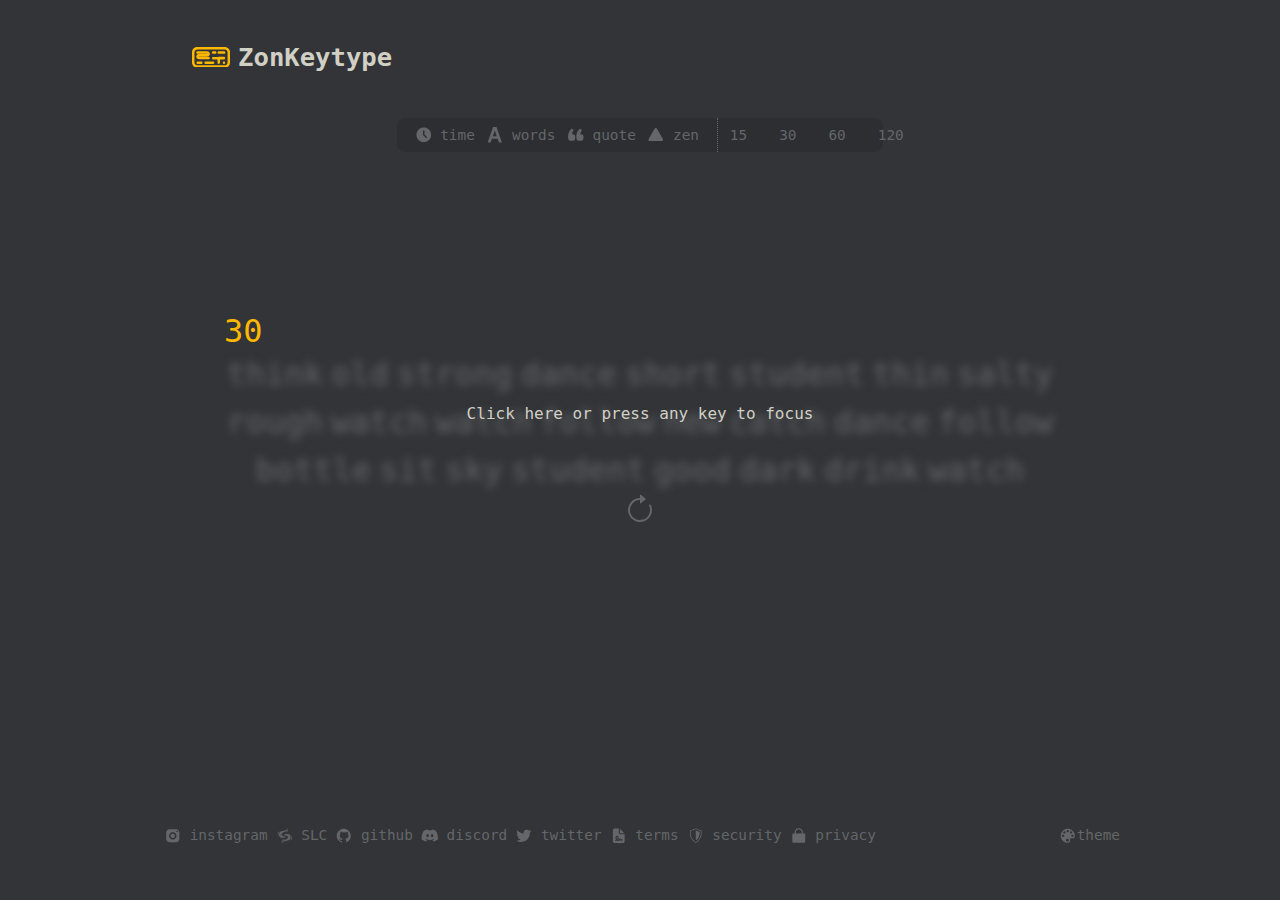
<file: index.html>
<!DOCTYPE html>
<html lang="en" data-theme="default-dark">
  <head>
    <meta charset="UTF-8" />
    <meta name="viewport" content="width=device-width, initial-scale=1.0" />
    <title>ZonKey type</title>
    <link rel="stylesheet" href="./assets/style/style.css" />
  </head>
  <body>
    <header>
      <div class="logo">
        <svg
          version="1.1"
          xmlns="http://www.w3.org/2000/svg"
          width="3.5%"
          viewBox="0 0 928 507"
        >
          <path
            d="M0 0 C9.51397621 0.0023528 19.02795072 0.00258572 28.54192714 0.00148655 C29.22808918 0.00141016 29.91425122 0.00133378 30.62120605 0.00125508 C33.40999505 0.0009435 36.19878404 0.00062507 38.98757303 0.00029531 C64.98766662 -0.00274175 90.98775673 -0.0000287 116.98784977 0.00539221 C139.77720733 0.01010789 162.56655928 0.00973377 185.35591678 0.00493122 C211.24400021 -0.00050673 237.13208055 -0.00249929 263.02016447 0.00054348 C265.81848518 0.00086393 268.61680589 0.00117679 271.4151266 0.00148655 C272.4478631 0.00160516 272.4478631 0.00160516 273.50146296 0.00172618 C283.60540741 0.00283282 293.70934899 0.00155875 303.81329326 -0.00099301 C338.67262084 -0.00885079 373.53167361 0.01899819 408.39082889 0.13530231 C410.3282001 0.14175626 410.3282001 0.14175626 412.30471013 0.14834059 C429.53095329 0.2073189 446.7568553 0.29169622 463.98282544 0.40771771 C468.96005075 0.44092277 473.93724421 0.46789172 478.91453497 0.48904849 C484.71258926 0.51418003 490.51038022 0.5535838 496.30827111 0.60366354 C498.41148155 0.61966357 500.51473422 0.63101378 502.61799708 0.63697473 C522.42933136 0.69943696 541.70017796 2.21437392 560.39082889 9.13530231 C561.40918826 9.50397419 562.42754764 9.87264606 563.47676639 10.25248981 C589.39820325 20.32918779 611.50177208 38.70575421 626.39082889 62.13530231 C627.45043826 63.778857 627.45043826 63.778857 628.53145389 65.45561481 C640.67290416 85.42876392 646.5513773 108.84026948 646.53127078 132.10583759 C646.53572747 133.73144478 646.53572747 133.73144478 646.54027418 135.38989253 C646.54892488 139.01052205 646.55046638 142.63111836 646.5519617 146.25175739 C646.55659257 148.8526187 646.56161759 151.45347933 646.56700687 154.05433918 C646.58055223 161.11483166 646.58660953 168.17531843 646.59101753 175.23582173 C646.5937875 179.65291042 646.59802631 184.06999694 646.6025217 188.48708416 C646.61471151 200.73983919 646.62501003 212.9925925 646.62839679 225.24535347 C646.62861636 226.02864502 646.62883592 226.81193658 646.62906214 227.61896424 C646.62928042 228.40403683 646.6294987 229.18910941 646.62972359 229.99797208 C646.63016704 231.58858932 646.6306136 233.17920656 646.63106326 234.7698238 C646.63128469 235.55881003 646.63150612 236.34779626 646.63173426 237.16069117 C646.63567547 249.92199633 646.65311004 262.68324415 646.67642279 275.44452719 C646.70021745 288.57674858 646.71260239 301.7089413 646.71376471 314.84118456 C646.71467715 322.20203548 646.72031953 329.56281174 646.73858432 336.92364193 C646.75572863 343.85694325 646.75717771 350.79010158 646.74844531 357.723418 C646.74767957 360.25522563 646.75195588 362.78704111 646.76190357 365.31882931 C646.89928133 402.49090731 638.82184612 437.57299641 612.39082889 465.13530231 C611.42480488 466.31655447 610.46577599 467.5035831 609.51582889 468.69780231 C605.41445349 473.51295298 600.37751524 477.28508454 595.39082889 481.13530231 C594.64317264 481.72182575 593.89551639 482.30834919 593.12520389 482.91264606 C582.3501355 490.91859723 569.90464493 497.27421815 557.20332889 501.57280231 C556.55299686 501.79524616 555.90266483 502.01769001 555.23262576 502.24687458 C552.96819753 502.96179792 550.69292348 503.55141093 548.39082889 504.13530231 C547.40917813 504.38777621 546.42752738 504.6402501 545.41612963 504.90037472 C532.38736719 507.79260883 519.39298655 507.56450042 506.10115203 507.52690634 C502.52271284 507.52013769 498.9443161 507.53089186 495.36588625 507.53930218 C489.10720781 507.55162459 482.84860439 507.55290075 476.58991794 507.54675175 C467.28256621 507.53763211 457.97528343 507.54571561 448.66793697 507.55704299 C432.04042462 507.57668097 415.41294349 507.57906278 398.78542231 507.57384778 C384.23166352 507.56928562 369.67791706 507.569896 355.12415866 507.57568813 C353.16980455 507.57644501 351.21545044 507.57720099 349.26109632 507.57795608 C346.31583071 507.57910131 343.37056511 507.58025119 340.4252995 507.58141532 C313.05252219 507.5921161 285.67974897 507.59684995 258.3069704 507.58894516 C257.27572884 507.58864798 256.24448728 507.58835081 255.18199598 507.58804463 C246.80830625 507.58559585 238.43461656 507.58298419 230.06092688 507.5803605 C197.40492416 507.5702599 164.74897287 507.57861164 132.09297733 507.60185505 C95.37695845 507.62794615 58.66097053 507.64077058 21.94494204 507.6336673 C18.02754876 507.63295127 14.11015547 507.63227688 10.19276218 507.63162685 C9.22824931 507.63145704 8.26373644 507.63128723 7.2699959 507.63111228 C-7.26883721 507.62881245 -21.80764152 507.63677119 -36.34646817 507.64991833 C-52.8877379 507.66484984 -69.42894026 507.66564564 -85.97020857 507.64784741 C-95.21765368 507.63830597 -104.4649415 507.63967503 -113.712376 507.6570821 C-119.90142985 507.66761313 -126.09036457 507.66341319 -132.27940679 507.64760207 C-135.79770912 507.63901522 -139.31570456 507.63643359 -142.8339905 507.65187138 C-176.32507696 507.76847982 -208.87247581 501.14853779 -234.60917111 478.13530231 C-235.41225705 477.45081013 -236.21534299 476.76631794 -237.04276486 476.06108356 C-261.96266871 454.40681454 -277.33703872 425.98258546 -281.60917111 393.13530231 C-281.86386474 389.17766984 -281.88848354 385.23780476 -281.87659665 381.27287555 C-281.88112776 380.14150622 -281.88565887 379.01013688 -281.89032729 377.84448362 C-281.90289874 374.08656291 -281.9013556 370.32878848 -281.89969845 366.57084919 C-281.90460665 363.86264262 -281.91243935 361.15444604 -281.92005368 358.44624592 C-281.93659567 351.87184698 -281.94216018 345.29748394 -281.94327844 338.72306592 C-281.94423237 333.37168812 -281.94835985 328.02032203 -281.95467969 322.66894794 C-281.97227536 307.45732013 -281.98152145 292.24572042 -281.98001874 277.03408236 C-281.97993883 276.2157369 -281.97985891 275.39739144 -281.97977658 274.55424763 C-281.97969482 273.73488895 -281.97961306 272.91553027 -281.97952882 272.07134254 C-281.97871692 258.80978901 -281.99783476 245.54834933 -282.02605331 232.2868287 C-282.05487817 218.63127431 -282.06858828 204.97577526 -282.06686576 191.32018972 C-282.06620505 183.66927313 -282.07155595 176.01847583 -282.09322186 168.36758686 C-282.11156086 161.85032825 -282.11567813 155.33324296 -282.10220302 148.81596953 C-282.09573587 145.49987597 -282.09755935 142.18438076 -282.11290951 138.86827732 C-282.27819442 100.65792765 -271.65558322 67.07548979 -244.73417111 39.23295856 C-215.5616935 9.92339224 -179.37013 0.80898765 -139.09086056 0.45610309 C-137.08194512 0.43160469 -135.07302981 0.40708725 -133.0641238 0.38182621 C-88.71398402 -0.16456287 -44.35249007 -0.01105841 0 0 Z M-11.69889529 60.52557708 C-18.49477206 60.556945 -25.29065176 60.58750667 -32.08653517 60.61739964 C-42.89674268 60.66502884 -53.70692774 60.71578104 -64.51709433 60.77198023 C-69.51236724 60.79794267 -74.50763768 60.82286963 -79.50293179 60.84441067 C-91.27716804 60.89608143 -103.05054717 60.98161783 -114.82422753 61.10737253 C-117.72896259 61.13650368 -120.63370959 61.15999734 -123.53850003 61.18289829 C-128.53779579 61.22439622 -133.53644588 61.28766014 -138.53531213 61.36490143 C-140.42000551 61.39118407 -142.30479945 61.41119348 -144.18963142 61.42416728 C-165.52203136 61.58252702 -184.40587233 65.93413297 -199.99588986 81.46342731 C-201.28946408 82.78600544 -201.28946408 82.78600544 -202.60917111 84.13530231 C-203.27561642 84.76952106 -203.94206174 85.40373981 -204.62870236 86.05717731 C-218.26801159 99.97358312 -221.77346938 120.03102395 -221.74288388 138.69027973 C-221.74514944 139.71714683 -221.74741499 140.74401392 -221.7497492 141.80199821 C-221.75605134 145.22390221 -221.75526228 148.64576622 -221.75443478 152.06767536 C-221.75742865 154.52901519 -221.76083171 156.99035455 -221.7646124 159.4516933 C-221.77251845 165.4329281 -221.77566607 171.41414732 -221.77622477 177.39538589 C-221.77670121 182.26156665 -221.77876232 187.12774418 -221.7819254 191.99392391 C-221.79072528 205.81489009 -221.79534587 219.63584853 -221.79459492 233.45681754 C-221.79453499 234.57275173 -221.79453499 234.57275173 -221.79447385 235.71123005 C-221.79443296 236.45610311 -221.79439208 237.20097617 -221.79434996 237.96842115 C-221.79394379 250.03140938 -221.80350787 262.09436636 -221.81761221 274.15734556 C-221.83200703 286.5674965 -221.83888068 298.97763222 -221.83801844 311.3877917 C-221.83768751 318.34547335 -221.84038836 325.30312223 -221.85119649 332.26079632 C-221.8613029 338.80830452 -221.86093452 345.35575563 -221.85367985 351.90327144 C-221.85263799 354.29849736 -221.85497308 356.69372765 -221.86104031 359.08894611 C-221.92316608 385.32631816 -219.21200329 407.74136979 -200.20292111 427.66655231 C-184.31251702 442.7911538 -164.29022992 447.30546957 -143.0303566 447.26393677 C-141.316658 447.26656632 -141.316658 447.26656632 -139.56833922 447.269249 C-135.73601587 447.27390485 -131.90373053 447.27144454 -128.07140561 447.26901508 C-125.29762415 447.27033164 -122.52384465 447.27314415 -119.75006427 447.2758804 C-113.7170692 447.28102767 -107.68408215 447.28245277 -101.6510851 447.28142429 C-92.67952046 447.2798986 -83.7079647 447.28406283 -74.73640179 447.28929892 C-57.78001819 447.29896874 -40.82363761 447.30178302 -23.86725157 447.30235597 C-10.77214207 447.30281556 2.32296625 447.30487414 15.41807536 447.3080566 C19.18785673 447.30895415 22.95763811 447.30984396 26.72741948 447.31073148 C27.66460649 447.31095253 28.60179349 447.31117357 29.56738011 447.31140132 C55.92810401 447.31755536 82.2888275 447.3215019 108.64955215 447.32105804 C109.6433699 447.32104246 110.63718765 447.32102688 111.6611211 447.32101083 C116.69816985 447.32092773 121.7352186 447.32082869 126.77226735 447.32072613 C127.77263792 447.32070618 128.77300849 447.32068624 129.80369333 447.32066569 C131.82668648 447.32062525 133.84967963 447.32058345 135.87267279 447.32054029 C167.34593322 447.31992756 198.81918287 447.32743377 230.29244022 447.34111286 C265.65510937 447.35647607 301.01777145 447.36507894 336.38044415 447.36414964 C340.1517973 447.36407501 343.92315044 447.3640263 347.69450359 447.36399532 C349.08740036 447.36397784 349.08740036 447.36397784 350.50843646 447.36396 C365.44666954 447.36392924 380.38489327 447.37031288 395.32312357 447.37892759 C410.33865254 447.38740772 425.35416783 447.38839118 440.36969787 447.38181826 C449.28728216 447.37812504 458.20482486 447.37994819 467.12240474 447.3897606 C473.08416645 447.39576568 479.04589808 447.39445927 485.00765842 447.38729011 C488.40114474 447.38341305 491.79448523 447.38373196 495.18797619 447.39074746 C522.01759894 447.44253464 545.50141522 445.60315965 565.82832889 426.26030231 C583.86967542 407.12464459 585.84526793 385.83544595 585.79488162 360.86259723 C585.80059067 358.30538901 585.80755699 355.74818333 585.81567935 353.19098163 C585.8317139 346.990342 585.83372315 340.7898397 585.82846645 334.58918568 C585.82440892 329.54385629 585.82588699 324.49855671 585.83121471 319.45322872 C585.83196313 318.73246501 585.83271155 318.0117013 585.83348265 317.26909627 C585.83501429 315.8043939 585.83655264 314.33969155 585.83809762 312.8749892 C585.8517955 299.16852249 585.84640434 285.46211302 585.83491241 271.75564764 C585.82498521 259.24803099 585.83791662 246.74056237 585.8618466 234.23296854 C585.88629767 221.35484305 585.89583062 208.47678634 585.88919387 195.59863812 C585.88571466 188.38270381 585.88784722 181.16688322 585.9054449 173.9509666 C585.92179757 167.16200155 585.91689229 160.37336255 585.89813976 153.58438946 C585.89447023 151.10292369 585.89751413 148.62143679 585.90802554 146.13999058 C586.0059369 121.10051337 582.26219846 100.40949852 564.08223514 81.76811481 C550.09161299 68.47142752 532.71991164 62.07248307 513.52286319 61.93890644 C512.75961539 61.92989923 511.9963676 61.92089202 511.20999108 61.91161186 C508.66523466 61.88279624 506.12046708 61.86067833 503.57564334 61.83867145 C501.74303815 61.81955494 499.91043663 61.80008225 498.0778387 61.78028179 C493.08307899 61.72772671 488.08827904 61.68145379 483.09344439 61.63665915 C479.92114358 61.60777219 476.7488633 61.57720653 473.57658366 61.54608608 C424.3841601 61.06423317 375.19061504 60.80333891 325.99641113 60.58785797 C321.35263499 60.56740349 316.70886101 60.54648144 312.06508688 60.52557708 C208.75627443 60.06110249 105.45776239 59.99409302 -11.69889529 60.52557708 Z "
            transform="translate(281.6091711111367,-0.13530231267213821)"
          />
          <path
            d="M0 0 C0.89133863 -0.00507454 1.78267725 -0.01014909 2.70102614 -0.0153774 C3.68134741 -0.01587516 4.66166869 -0.01637292 5.67169666 -0.01688576 C6.71244384 -0.02126801 7.75319102 -0.02565027 8.82547599 -0.03016531 C12.33043647 -0.0435731 15.8353718 -0.04973678 19.34035206 -0.0558567 C21.84682295 -0.06375647 24.35329269 -0.07202534 26.85976124 -0.08063698 C34.39739795 -0.10461651 41.93503344 -0.11979319 49.47269627 -0.13269705 C51.60375167 -0.1364103 53.73480642 -0.14038347 55.86586118 -0.14444971 C69.11230141 -0.16969934 82.35874272 -0.19174283 95.60520172 -0.20417786 C98.67398234 -0.20710737 101.74276293 -0.21006905 104.81154346 -0.21308327 C105.95558525 -0.21420234 105.95558525 -0.21420234 107.12273899 -0.21534403 C119.45317585 -0.22797323 131.7834677 -0.26116208 144.11383691 -0.3028851 C156.78822916 -0.34541833 169.46254748 -0.36888642 182.13701087 -0.37409842 C189.24695545 -0.37750084 196.35667394 -0.38911602 203.46654797 -0.42220116 C210.16511461 -0.45332151 216.86322051 -0.458555 223.56187153 -0.4468174 C226.01109312 -0.44659753 228.46033347 -0.45483019 230.90949154 -0.47247124 C253.42555977 -0.62572651 270.336649 2.77268561 287.31032276 18.69560814 C300.38019987 32.26483271 305.11774061 47.78215662 305.09572315 66.20049095 C304.76245255 83.63012843 297.91542619 97.15621468 286.04469776 109.85185814 C269.89641998 125.33832126 251.71206825 127.58763627 230.3796587 127.56938744 C228.23997911 127.57841594 226.10030469 127.58874581 223.96063709 127.60027122 C218.18259251 127.62773937 212.40464634 127.63711189 206.62654495 127.6431253 C200.57670127 127.65253553 194.52693034 127.67874104 188.47713184 127.70313072 C177.03464694 127.7467266 165.59217621 127.77531602 154.14963365 127.79845411 C141.11691314 127.82554285 128.08426606 127.86945209 115.05159807 127.91474283 C88.255067 128.00749012 61.4585129 128.07921622 34.66188526 128.13701439 C34.66188526 129.45701439 34.66188526 130.77701439 34.66188526 132.13701439 C35.93079294 132.13755916 37.19970062 132.13810392 38.50706005 132.1386652 C68.64893158 132.15271855 98.79064977 132.19251118 128.932435 132.26387001 C132.64482294 132.27263644 136.35721135 132.28118631 140.06960011 132.28960228 C140.80864946 132.29128134 141.54769882 132.2929604 142.30914362 132.29469035 C154.265469 132.3213381 166.22174645 132.33045383 178.17809848 132.33305582 C190.45240839 132.33611855 202.72657999 132.3581022 215.00082743 132.39753896 C222.57076303 132.42126792 230.1404223 132.43035347 237.71038993 132.4205275 C243.52147867 132.41456811 249.33224766 132.43497252 255.14325047 132.46507454 C257.52239557 132.47330545 259.90158776 132.47306062 262.28072834 132.4636116 C265.53580751 132.45196557 268.78934154 132.47114687 272.04430103 132.49777794 C272.9801278 132.48710468 273.91595456 132.47643142 274.88013971 132.46543473 C283.13925019 132.59101985 291.13769577 135.77997897 297.27907276 141.46513939 C303.74827504 149.28666079 305.78813028 157.45659067 305.18532276 167.35576439 C304.43836727 172.75168164 302.72092011 176.67663397 299.66188526 181.13701439 C298.98126026 182.20951439 298.30063526 183.28201439 297.59938526 184.38701439 C291.23165163 191.11993249 283.59381059 193.41848931 274.61473775 193.82027555 C269.05176011 193.93883655 263.49373692 193.91936437 257.92995167 193.8816433 C255.41890327 193.8865044 252.90785874 193.89394816 250.39682484 193.90376854 C244.30549864 193.92057993 238.21477672 193.90962039 232.12349321 193.88524266 C225.01557459 193.8578669 217.90776685 193.8612904 210.7998089 193.86550932 C198.10757822 193.87187684 185.41557262 193.84862651 172.7234087 193.80937767 C160.43590405 193.77139069 148.14866318 193.75719987 135.86110401 193.76836205 C122.45154415 193.78050759 109.04209999 193.78006762 95.63254964 193.75739038 C94.19959315 193.75497605 92.76663665 193.75256408 91.33368015 193.7501545 C90.62881364 193.74894742 89.92394712 193.74774034 89.19772101 193.74649668 C84.25535895 193.73877218 79.31304025 193.73951249 74.37067509 193.74332619 C67.70398371 193.74804085 61.03767629 193.7307508 54.37104321 193.6992054 C51.93229086 193.69076153 49.49350431 193.68899026 47.05474377 193.6945858 C26.03890347 193.73546953 8.82221662 191.53678502 -7.06077099 176.40654564 C-7.81229443 175.65760033 -8.56381786 174.90865501 -9.33811474 174.13701439 C-9.97620068 173.52213158 -10.61428661 172.90724876 -11.27170849 172.27373314 C-23.08195872 159.99002077 -26.84730563 143.91278337 -26.76023388 127.40923119 C-26.30928387 110.00551785 -19.54211424 96.40424705 -7.33811474 84.13701439 C-6.74643505 83.51053001 -6.15475536 82.88404564 -5.54514599 82.23857689 C-1.34257541 78.13805548 3.41153301 75.47452378 8.59938526 72.82451439 C9.25559864 72.48661888 9.91181202 72.14872337 10.58791065 71.80058861 C18.50168256 67.93901986 26.2840343 66.83797929 35.02029896 66.85854149 C35.9182032 66.85274909 36.81610743 66.84695668 37.74122089 66.84098876 C40.72596202 66.82409154 43.71054757 66.82112115 46.69533253 66.81816673 C48.84441979 66.80886146 50.99350346 66.7986919 53.14258289 66.78772545 C58.96003861 66.76047901 64.77747018 66.74529188 70.59497285 66.73229742 C76.68085794 66.71664346 82.76669389 66.68986045 88.85254383 66.66426659 C100.36949816 66.61751893 111.88646177 66.58075537 123.40346235 66.54759371 C136.51832501 66.50934399 149.63313827 66.45994127 162.74795926 66.40960956 C189.71923129 66.30634938 216.69053507 66.21706973 243.66188526 66.13701439 C243.66188526 64.48701439 243.66188526 62.83701439 243.66188526 61.13701439 C242.39297758 61.13646962 241.1240699 61.13592485 239.81671047 61.13536358 C209.67483894 61.12131023 179.53312075 61.08151759 149.39133552 61.01015877 C145.67894758 61.00139234 141.96655917 60.99284247 138.25417042 60.9844265 C137.51512106 60.98274744 136.7760717 60.98106837 136.01462691 60.97933843 C124.05830152 60.95269068 112.10202408 60.94357495 100.14567204 60.94097296 C87.87136214 60.93791022 75.59719053 60.91592657 63.32294309 60.87648982 C55.7530075 60.85276086 48.18334823 60.8436753 40.6133806 60.85350128 C34.80229186 60.85946067 28.99152287 60.83905626 23.18052006 60.80895424 C20.80137495 60.80072333 18.42218276 60.80096816 16.04304218 60.81041718 C12.78796301 60.82206321 9.53442898 60.80288191 6.27946949 60.77625084 C5.34364273 60.7869241 4.40781596 60.79759736 3.44363081 60.80859405 C-4.81547966 60.68300893 -12.81392525 57.4940498 -18.95530224 51.80888939 C-25.42407825 43.98788337 -27.4603439 35.82020383 -26.86545849 25.92217064 C-26.11661626 20.5471475 -24.36491237 16.59337826 -21.33811474 12.13701439 C-20.78123974 11.22951439 -20.22436474 10.32201439 -19.65061474 9.38701439 C-14.34982829 4.22949244 -7.50905003 0.02270214 0 0 Z "
            transform="translate(130.33811473846436,105.86298561096191)"
          />
          <path
            d="M0 0 C1.43305792 -0.00576172 1.43305792 -0.00576172 2.8950665 -0.01163983 C3.9365921 -0.01077335 4.9781177 -0.00990687 6.05120468 -0.00901413 C7.16393651 -0.01198525 8.27666833 -0.01495637 9.42311931 -0.01801753 C13.1593238 -0.02670328 16.89549625 -0.02821268 20.63171005 -0.02970505 C23.30746741 -0.03433328 25.98322185 -0.03933742 28.65897751 -0.04475021 C35.93384543 -0.05831988 43.20870784 -0.06435606 50.48358631 -0.06876087 C55.02772068 -0.07152547 59.57185293 -0.07576321 64.11598587 -0.08026505 C76.70233781 -0.09245567 89.28868806 -0.10275556 101.87504578 -0.10614014 C102.68026398 -0.1063597 103.48548219 -0.10657927 104.31510095 -0.10680549 C105.12222212 -0.10702377 105.92934329 -0.10724204 106.76092267 -0.10746694 C108.39639998 -0.1079104 110.03187728 -0.10835696 111.66735458 -0.10880661 C112.88422888 -0.10913875 112.88422888 -0.10913875 114.1256865 -0.10947761 C127.26899571 -0.11342511 140.41224946 -0.1308786 153.55553725 -0.15416613 C167.05599936 -0.17789306 180.55643366 -0.19034259 194.05691695 -0.19150805 C201.63435116 -0.19242403 209.21171308 -0.19815695 216.78912735 -0.21632767 C223.24169983 -0.23174673 229.69417768 -0.23683847 236.14676508 -0.22858956 C239.43702952 -0.22468948 242.72706416 -0.22722159 246.017313 -0.23964691 C249.58956484 -0.25234529 253.16132924 -0.24650048 256.73357773 -0.23606491 C258.2824818 -0.24814952 258.2824818 -0.24814952 259.86267686 -0.26047826 C270.51023924 -0.18782806 278.45113254 2.64539243 286.14635849 10.13142776 C292.40906047 17.88742608 294.00374885 26.34058296 293.14635849 36.13142776 C291.72408033 44.04446626 287.39933044 50.69729914 281.15807724 55.73689651 C273.78170782 60.62105569 266.8202831 61.42682177 258.17199326 61.35847855 C257.19561401 61.3587706 256.21923477 61.35906265 255.21326828 61.35936356 C252.00467487 61.35797668 248.7963173 61.34244568 245.58776474 61.32674026 C243.35574597 61.32300785 241.12372556 61.32016196 238.89170456 61.31816483 C233.03092512 61.31054636 227.17024557 61.29091316 221.30950546 61.26875687 C215.32349626 61.24825996 209.33747084 61.23915489 203.35143661 61.22908401 C191.6163668 61.20766562 179.88137097 61.17355122 168.14635849 61.13142776 C168.15524094 62.17188751 168.16412338 63.21234726 168.17327499 64.28433609 C168.2546282 74.12594848 168.31445168 83.96749197 168.35360718 93.80936527 C168.37441471 98.86827886 168.40260656 103.92691935 168.4481163 108.98567581 C168.49181899 113.87458007 168.5155469 118.76322288 168.52586746 123.65230751 C168.53321522 125.51049472 168.54756291 127.36866885 168.56927872 129.2267437 C168.72161191 142.81042327 168.18370577 153.93224154 158.30651474 164.25252151 C151.09276612 170.52704789 143.20406507 171.59273849 133.94713974 171.40486526 C125.33275836 170.7851256 118.85444747 166.48618478 113.14635849 160.13142776 C108.07141615 152.7897618 106.99188425 146.60894292 107.0328331 137.76106644 C107.03268707 136.93128281 107.03254105 136.10149918 107.03239059 135.24657059 C107.03308516 132.51415229 107.0408562 129.78180285 107.04870224 127.04939651 C107.05056804 125.15082206 107.05199118 123.25224713 107.05298996 121.35367203 C107.05680239 116.36421243 107.06662179 111.37478208 107.07769394 106.38533401 C107.08793546 101.290937 107.09249345 96.19653524 107.09753036 91.10213089 C107.10824521 81.11188368 107.12530633 71.12165816 107.14635849 61.13142776 C106.5792802 61.13511494 106.0122019 61.13880211 105.42793941 61.14260101 C91.58779486 61.23119126 77.74770042 61.29699723 63.90733242 61.33867645 C57.21402821 61.35924436 50.52094197 61.38775879 43.82775497 61.43318558 C37.36328055 61.47678338 30.89900308 61.50059457 24.43439293 61.51093674 C21.97334126 61.51830305 19.51229985 61.53268754 17.05133247 61.55434799 C13.59278426 61.5835663 10.13504041 61.58737595 6.67638779 61.58552933 C5.16478577 61.60710098 5.16478577 61.60710098 3.62264633 61.62910843 C-6.84102872 61.56901885 -15.39165593 58.54909285 -22.97473526 51.29158401 C-29.24926163 44.0778354 -30.31495224 36.18913434 -30.12707901 26.93220901 C-29.50733934 18.31782764 -25.20839852 11.83951675 -18.85364151 6.13142776 C-12.80101795 1.94753875 -7.38153077 0.01118627 0 0 Z "
            transform="translate(514.8536415100098,240.86857223510742)"
          />
          <path
            d="M0 0 C0.80405098 -0.00438225 1.60810197 -0.00876451 2.43651813 -0.01327956 C5.14013045 -0.02667092 7.84371016 -0.03284724 10.54734802 -0.03897095 C12.48228096 -0.04687179 14.41721242 -0.05514073 16.35214233 -0.06375122 C22.71594331 -0.08997836 29.07975089 -0.10528183 35.44358826 -0.11953735 C37.63471417 -0.12489718 39.82584004 -0.13027469 42.01696587 -0.13566971 C51.13328385 -0.15730147 60.24960007 -0.17603707 69.36593723 -0.1872921 C82.42666839 -0.20352303 95.48710164 -0.23667684 108.54772049 -0.29369295 C117.73257467 -0.33242028 126.91734927 -0.35192825 136.10228294 -0.35721266 C141.58675218 -0.36086291 147.07090374 -0.37284944 152.5552845 -0.4053154 C157.71900281 -0.4354441 162.88221202 -0.44169058 168.04599953 -0.42993164 C169.93657582 -0.42971129 171.82717607 -0.437984 173.71767044 -0.45558548 C191.91691355 -0.6157428 191.91691355 -0.6157428 200.18968201 5.15390015 C201.26218201 5.83452515 202.33468201 6.51515015 203.43968201 7.21640015 C209.3550461 12.69233719 212.41850597 20.26976389 212.85350037 28.20394897 C212.94054122 35.83034296 211.54194147 41.80786819 207.18968201 48.15390015 C206.50905701 49.22640015 205.82843201 50.29890015 205.12718201 51.40390015 C199.50645019 57.44324447 191.7648916 60.37928867 183.67516387 60.8371613 C179.37974893 60.95456459 175.09085358 60.93649265 170.79441833 60.89852905 C168.85652894 60.90339307 166.91864458 60.91083963 164.98077393 60.9206543 C159.74937056 60.93936466 154.5187226 60.92071563 149.28737855 60.89399004 C143.7983258 60.87125269 138.3093073 60.87958414 132.82022095 60.88348389 C123.60804493 60.88524599 114.39616433 60.86316491 105.18406677 60.82626343 C94.54680872 60.78389601 83.90998258 60.77691861 73.27265722 60.78938735 C63.01783114 60.80079029 52.76315651 60.78946739 42.50835228 60.76704025 C38.15329361 60.7577728 33.79832793 60.75598985 29.4432621 60.76021194 C24.31386781 60.76398917 19.18491094 60.74768301 14.05561638 60.71609116 C12.17755061 60.70763345 10.29944034 60.7058855 8.42136383 60.71147156 C-9.80774586 60.75745237 -9.80774586 60.75745237 -16.81031799 56.15390015 C-17.61984924 55.62409546 -18.42938049 55.09429077 -19.26344299 54.5484314 C-26.11787369 48.5135522 -30.09591928 42.01681239 -31.04859924 32.86483765 C-31.33799521 23.7564804 -28.91991343 16.25252852 -23.06031799 9.21640015 C-16.5117011 2.37401352 -9.32845881 0.00615131 0 0 Z "
            transform="translate(332.81031799316406,351.8460998535156)"
          />
          <path
            d="M0 0 C1.81675484 -0.01073296 1.81675484 -0.01073296 3.67021179 -0.02168274 C5.01458715 -0.02452299 6.35896278 -0.02723472 7.70333862 -0.02983093 C9.11773343 -0.03609684 10.53212658 -0.04274376 11.94651794 -0.04974365 C16.59445044 -0.0707767 21.24238322 -0.08114744 25.89035034 -0.09111023 C27.49210502 -0.0951585 29.09385953 -0.09927544 30.69561386 -0.10346031 C38.22358226 -0.12251275 45.75154086 -0.13674193 53.27952874 -0.14507228 C61.95892169 -0.154836 70.63805902 -0.18113252 79.31736195 -0.22157317 C86.03173475 -0.25178041 92.74603449 -0.26654564 99.4604739 -0.26985329 C103.46768276 -0.27219914 107.47461856 -0.28109813 111.4817543 -0.30631447 C115.25588186 -0.32968022 119.02955826 -0.33379466 122.80373955 -0.32355309 C124.83809664 -0.32282553 126.87243125 -0.3418582 128.9066925 -0.36161804 C139.382924 -0.3023837 146.68463609 1.98819036 154.40206909 9.15107727 C160.53645613 15.98042754 162.61215605 23.37143892 162.46456909 32.40107727 C161.54810609 41.73837427 157.21167032 49.04409648 150.19503784 55.14717102 C144.81227168 58.61094746 139.75645292 60.26854952 133.39007568 60.29434204 C131.57332085 60.305075 131.57332085 60.305075 129.71986389 60.31602478 C128.37548854 60.31886503 127.03111291 60.32157676 125.68673706 60.32417297 C124.27234226 60.33043889 122.8579491 60.3370858 121.44355774 60.34408569 C116.79562525 60.36511874 112.14769247 60.37548948 107.49972534 60.38545227 C105.89797066 60.38950054 104.29621615 60.39361748 102.69446182 60.39780235 C95.16649342 60.4168548 87.63853482 60.43108398 80.11054695 60.43941432 C71.43115399 60.44917804 62.75201666 60.47547456 54.07271373 60.51591522 C47.35834093 60.54612245 40.6440412 60.56088768 33.92960179 60.56419533 C29.92239293 60.56654118 25.91545712 60.57544017 21.90832138 60.60065651 C18.13419382 60.62402226 14.36051742 60.6281367 10.58633614 60.61789513 C8.55197904 60.61716757 6.51764443 60.63620025 4.48338318 60.65596008 C-5.99284832 60.59672574 -13.29456041 58.30615168 -21.01199341 51.14326477 C-27.14638044 44.3139145 -29.22208036 36.92290313 -29.07449341 27.89326477 C-28.1580304 18.55596777 -23.82159463 11.25024556 -16.80496216 5.14717102 C-11.422196 1.68339458 -6.36637723 0.02579252 0 0 Z "
            transform="translate(650.8049621582031,104.85282897949219)"
          />
          <path
            d="M0 0 C1.31190559 -0.01073296 1.31190559 -0.01073296 2.65031433 -0.02168274 C4.0856678 -0.02571609 4.0856678 -0.02571609 5.55001831 -0.02983093 C6.56012466 -0.03640213 7.57023102 -0.04297333 8.61094666 -0.04974365 C11.96026686 -0.06948427 15.30954215 -0.08114232 18.65890503 -0.09111023 C20.37555674 -0.09722352 20.37555674 -0.09722352 22.12688828 -0.10346031 C28.18671234 -0.12432643 34.24651374 -0.13862462 40.30636597 -0.147995 C46.55738724 -0.15904762 52.80805139 -0.19343316 59.05894661 -0.23316669 C63.87177174 -0.2593506 68.68451211 -0.26768854 73.49740219 -0.27127647 C75.8010079 -0.27613948 78.1046099 -0.28774522 80.4081459 -0.30631447 C83.63931538 -0.33073798 86.86956547 -0.32973438 90.10079956 -0.32279968 C91.51793495 -0.34201477 91.51793495 -0.34201477 92.96369934 -0.36161804 C102.17339345 -0.28988635 109.1992123 2.91264147 115.92062378 9.15107727 C122.05501081 15.98042754 124.13071074 23.37143892 123.98312378 32.40107727 C123.06666077 41.73837427 118.73022501 49.04409648 111.71359253 55.14717102 C106.9580176 58.20735382 102.10859696 60.2623892 96.42718506 60.29434204 C95.55258133 60.30149734 94.6779776 60.30865265 93.77687073 60.31602478 C92.81996841 60.31871368 91.8630661 60.32140259 90.87716675 60.32417297 C89.36200722 60.33402977 89.36200722 60.33402977 87.8162384 60.34408569 C84.4669182 60.36382632 81.1176429 60.37548436 77.76828003 60.38545227 C76.05162832 60.39156556 76.05162832 60.39156556 74.30029678 60.39780235 C68.24047272 60.41866847 62.18067132 60.43296666 56.12081909 60.44233704 C49.86979782 60.45338966 43.61913366 60.4877752 37.36823845 60.52750874 C32.55541332 60.55369264 27.74267295 60.56203058 22.92978287 60.56561852 C20.62617716 60.57048152 18.32257516 60.58208726 16.01903915 60.60065651 C12.78786967 60.62508002 9.55761959 60.62407642 6.3263855 60.61714172 C5.38162857 60.62995178 4.43687164 60.64276184 3.46348572 60.65596008 C-5.7462084 60.58422839 -12.77202724 57.38170058 -19.49343872 51.14326477 C-25.62782575 44.3139145 -27.70352568 36.92290313 -27.55593872 27.89326477 C-26.63947572 18.55596777 -22.30303995 11.25024556 -15.28640747 5.14717102 C-10.53083254 2.08698822 -5.6814119 0.03195284 0 0 Z "
            transform="translate(134.28640747070313,351.8528289794922)"
          />
          <path
            d="M0 0 C1.48586525 0.00104062 2.97173326 -0.00000796 4.45759583 -0.00302124 C7.54987471 -0.0028432 10.6410954 0.0177258 13.7331543 0.05419922 C17.67381597 0.09969232 21.61294523 0.10062616 25.55379772 0.08716393 C28.61417498 0.08044764 31.67420984 0.09381056 34.73452187 0.11342239 C36.18680335 0.12105476 37.63912312 0.12345295 39.09142113 0.1202507 C50.55018484 0.11602235 58.91301362 1.7822647 67.4765625 9.73046875 C73.61094953 16.55981902 75.68664946 23.95083039 75.5390625 32.98046875 C74.62259949 42.31776575 70.28616373 49.62348796 63.26953125 55.7265625 C57.64953229 59.34299677 52.47420993 60.84664561 45.84545898 60.91943359 C45.19784103 60.92761108 44.55022308 60.93578857 43.88298035 60.94421387 C41.73970445 60.96902074 39.59649491 60.98557761 37.453125 61 C36.71814348 61.00532368 35.98316196 61.01064735 35.22590828 61.01613235 C31.33054778 61.04285203 27.4352191 61.06222489 23.53979492 61.07666016 C20.33019257 61.08996017 17.12123193 61.11773994 13.91186523 61.15869141 C10.02443971 61.20828659 6.13759289 61.23281439 2.24986458 61.23988724 C0.77599836 61.24655835 -0.69785706 61.26167126 -2.17154121 61.28577805 C-11.11976897 61.42372482 -18.0817855 60.73118338 -25.73046875 55.7265625 C-26.80296875 55.0459375 -27.87546875 54.3653125 -28.98046875 53.6640625 C-34.89583284 48.18812545 -37.95929271 40.61069875 -38.39428711 32.67651367 C-38.48132796 25.05011968 -37.08272821 19.07259446 -32.73046875 12.7265625 C-32.04984375 11.6540625 -31.36921875 10.5815625 -30.66796875 9.4765625 C-22.52007964 0.62381841 -11.22950716 -0.15758124 0 0 Z "
            transform="translate(521.73046875,104.2734375)"
          />
          <path
            d="M0 0 C1.46021611 0.88003008 2.90215377 1.79208167 4.3125 2.75 C5.67375 3.5853125 5.67375 3.5853125 7.0625 4.4375 C14.18293052 11.75572026 16.63591382 19.53610215 16.7019043 29.48388672 C16.57888085 35.87391162 14.94447467 40.45421571 11.3125 45.75 C10.2915625 47.35875 10.2915625 47.35875 9.25 49 C3.77424552 54.91516687 -3.80361606 57.97957117 -11.73779297 58.41357422 C-19.36207767 58.50149842 -25.32581474 57.07090702 -31.6875 52.75 C-32.595 52.193125 -33.5025 51.63625 -34.4375 51.0625 C-41.55793052 43.74427974 -44.01091382 35.96389785 -44.0769043 26.01611328 C-43.95388085 19.62608838 -42.31947467 15.04578429 -38.6875 9.75 C-38.006875 8.6775 -37.32625 7.605 -36.625 6.5 C-27.51064671 -3.34575201 -11.92297488 -5.70383746 0 0 Z "
            transform="translate(793.6875,354.25)"
          />
        </svg>
        <h2 class="logo-name">ZonKeytype</h2>
      </div>
      <div class="menubar-container">
        <div class="menubar-withtime">
          <div class="menu-items toggle-time-menu-btn">
            <svg
              class="button-icon"
              version="1.0"
              xmlns="http://www.w3.org/2000/svg"
              width="1.1rem"
              viewBox="0 0 900.000000 900.000000"
              preserveAspectRatio="xMidYMid meet"
            >
              <g
                transform="translate(0.000000,900.000000) scale(0.100000,-0.100000)"
                fill="#000000"
                stroke="none"
              >
                <path
                  fill="currentColor"
                  d="M4245 8236 c-5 -2 -64 -9 -130 -16 -141 -13 -287 -36 -367 -56 -32 -8 -67 -14 -79 -14 -12 0 -42 -6 -68 -14 -25 -8 -73 -22 -106 -31 -91 -24 -166 -46 -210 -62 -22 -9 -57 -21 -77 -29 -92 -34 -125 -47 -158 -61 -19 -8 -48 -21 -65 -28 -122 -52 -377 -186 -468 -247 -32 -21 -61 -38 -64 -38 -3 0 -22 -13 -43 -30 -21 -16 -41 -30 -44 -30 -8 0 -194 -139 -247 -184 -20 -17 -63 -53 -95 -81 -76 -65 -294 -283 -359 -359 -27 -32 -64 -75 -81 -95 -45 -53 -184 -239 -184 -247 0 -3 -13 -23 -30 -44 -16 -21 -30 -40 -30 -43 0 -3 -17 -32 -38 -64 -91 -137 -241 -437 -306 -610 -9 -24 -23 -61 -31 -83 -40 -108 -44 -120 -90 -280 -22 -76 -36 -133 -44 -180 -5 -25 -13 -65 -19 -90 -18 -73 -40 -224 -58 -390 -18 -174 -16 -572 5 -735 21 -159 42 -288 57 -347 8 -32 14 -67 14 -79 0 -12 6 -42 14 -68 8 -25 22 -73 31 -106 33 -126 47 -171 90 -285 8 -22 22 -59 31 -82 9 -24 23 -59 31 -78 8 -19 21 -48 28 -65 52 -122 186 -377 247 -468 21 -32 38 -61 38 -64 0 -3 14 -22 30 -43 17 -21 30 -41 30 -44 0 -8 139 -194 184 -247 17 -20 54 -62 81 -95 99 -116 329 -339 430 -418 27 -22 52 -42 55 -46 26 -32 262 -195 417 -288 48 -29 95 -57 103 -62 21 -12 279 -140 315 -155 17 -7 46 -20 65 -28 19 -8 54 -22 78 -31 23 -9 60 -23 82 -31 114 -43 159 -57 285 -90 33 -9 81 -23 106 -31 26 -8 56 -14 68 -14 12 0 47 -6 79 -14 67 -17 213 -40 367 -58 142 -17 595 -17 750 0 178 19 423 61 505 88 25 8 54 14 65 14 10 0 37 6 60 14 22 8 67 22 100 31 58 17 87 27 175 60 22 8 59 22 83 31 173 65 473 215 610 306 32 21 61 38 64 38 3 0 22 14 43 30 21 17 41 30 44 30 8 0 194 139 247 184 20 17 63 54 95 81 77 66 296 284 359 359 28 32 64 75 81 95 45 53 184 239 184 247 0 3 14 23 30 44 17 21 30 40 30 43 0 3 17 32 38 64 53 79 89 144 167 303 97 194 113 233 199 468 32 89 89 303 120 452 54 260 71 443 71 750 0 385 -31 626 -131 1000 -32 122 -50 178 -88 278 -9 23 -23 61 -32 85 -65 173 -215 473 -306 610 -21 32 -38 61 -38 64 0 3 -13 22 -30 43 -16 21 -30 41 -30 44 0 8 -139 194 -184 247 -17 20 -53 63 -81 95 -66 77 -284 296 -359 359 -32 28 -75 64 -95 81 -53 45 -239 184 -247 184 -3 0 -23 14 -44 30 -21 17 -40 30 -43 30 -3 0 -32 17 -64 38 -82 55 -148 91 -303 168 -186 91 -216 104 -387 168 -21 8 -56 20 -78 29 -22 8 -67 22 -100 32 -33 9 -78 23 -100 31 -23 8 -49 14 -59 14 -10 0 -39 6 -65 14 -82 26 -287 63 -481 87 -88 10 -623 23 -645 15z m610 -1505 c3 -6 5 -472 5 -1036 0 -770 3 -1031 12 -1048 6 -12 317 -327 690 -700 373 -373 678 -684 678 -691 0 -17 -499 -516 -515 -516 -18 0 -1605 1588 -1605 1606 -3 600 1 2378 5 2385 8 12 722 12 730 0z"
                />
              </g>
            </svg>
            <p class="menu-text">time</p>
          </div>
          <div class="menu-items toggle-time-menu-btn">
            <svg
              class="button-icon"
              version="1.0"
              xmlns="http://www.w3.org/2000/svg"
              width="1.1rem"
              viewBox="0 0 900.000000 900.000000"
              preserveAspectRatio="xMidYMid meet"
            >
              <g
                transform="translate(0.000000,900.000000) scale(0.100000,-0.100000)"
                fill="#000000"
                stroke="none"
              >
                <path
                  fill="currentColor"
                  d="M3650 8433 c-64 -42 -97 -92 -120 -178 -5 -16 -18 -55 -30 -85 -12 -30 -26 -68 -30 -85 -10 -36 -37 -113 -49 -140 -5 -11 -12 -29 -14 -40 -3 -11 -22 -65 -42 -120 -20 -55 -40 -113 -45 -130 -4 -16 -18 -55 -30 -85 -12 -30 -25 -68 -30 -85 -5 -16 -18 -55 -30 -85 -12 -30 -25 -68 -30 -85 -5 -16 -18 -55 -30 -85 -12 -30 -25 -68 -30 -85 -5 -16 -18 -55 -30 -85 -12 -30 -25 -68 -30 -85 -10 -37 -28 -90 -45 -130 -17 -43 -36 -96 -45 -130 -5 -16 -18 -55 -30 -85 -12 -30 -25 -68 -30 -85 -5 -16 -18 -55 -30 -85 -12 -30 -25 -68 -30 -85 -5 -16 -18 -55 -30 -85 -12 -30 -25 -68 -30 -85 -5 -16 -18 -55 -30 -85 -12 -30 -25 -68 -30 -85 -5 -16 -18 -55 -30 -85 -12 -30 -25 -68 -30 -85 -5 -16 -18 -55 -30 -85 -12 -30 -25 -69 -30 -86 -4 -18 -11 -37 -15 -44 -4 -7 -11 -26 -15 -44 -5 -17 -18 -56 -30 -86 -12 -30 -25 -68 -30 -85 -5 -16 -18 -55 -30 -85 -12 -30 -25 -68 -30 -85 -5 -16 -18 -55 -30 -85 -12 -30 -25 -68 -30 -85 -5 -16 -18 -55 -30 -85 -12 -30 -25 -68 -30 -85 -5 -16 -18 -55 -30 -85 -12 -30 -25 -68 -30 -85 -5 -16 -18 -55 -30 -85 -12 -30 -25 -69 -30 -86 -4 -18 -11 -37 -15 -44 -4 -7 -11 -26 -15 -44 -5 -17 -18 -56 -30 -86 -12 -30 -25 -68 -30 -85 -5 -16 -18 -55 -30 -85 -12 -30 -25 -68 -30 -85 -5 -16 -18 -55 -30 -85 -12 -30 -25 -68 -30 -85 -5 -16 -18 -55 -30 -85 -12 -30 -25 -68 -30 -85 -5 -16 -18 -55 -30 -85 -12 -30 -25 -68 -30 -85 -5 -16 -18 -55 -30 -85 -12 -30 -26 -68 -30 -85 -5 -16 -25 -75 -45 -130 -20 -55 -40 -113 -45 -130 -4 -16 -18 -55 -30 -85 -12 -30 -25 -68 -30 -85 -5 -16 -18 -55 -30 -85 -12 -30 -25 -68 -30 -85 -5 -16 -18 -55 -30 -85 -12 -30 -25 -68 -30 -85 -5 -16 -18 -55 -30 -85 -12 -30 -25 -68 -30 -85 -5 -16 -18 -55 -30 -85 -12 -30 -26 -68 -30 -85 -5 -16 -25 -75 -45 -130 -20 -55 -40 -113 -45 -130 -4 -16 -18 -55 -30 -85 -12 -30 -25 -68 -30 -85 -5 -16 -18 -55 -30 -85 -12 -30 -25 -68 -30 -85 -5 -16 -18 -55 -30 -85 -12 -30 -25 -68 -30 -85 -5 -16 -18 -55 -30 -85 -12 -30 -25 -68 -30 -85 -5 -16 -18 -55 -30 -85 -12 -30 -26 -68 -30 -85 -9 -32 -35 -107 -49 -140 -13 -32 -32 -88 -41 -120 -5 -16 -18 -55 -30 -85 -12 -30 -25 -69 -29 -85 -4 -17 -13 -40 -19 -52 -17 -31 -15 -99 4 -136 23 -45 44 -66 86 -88 35 -18 68 -19 654 -19 568 0 618 1 647 18 64 35 94 82 127 197 4 17 18 55 30 85 12 30 25 69 30 85 5 17 18 55 30 85 12 30 25 69 30 85 5 17 18 55 30 85 12 30 25 69 30 85 5 17 18 55 30 85 12 30 25 69 30 85 5 17 18 55 30 85 12 30 25 69 30 85 5 17 18 55 30 85 12 30 25 69 30 85 10 37 28 90 45 130 17 43 36 96 45 130 5 17 18 55 30 85 12 30 25 69 30 85 5 17 18 55 30 85 12 30 26 69 30 85 15 52 41 119 52 132 15 19 2881 19 2896 0 11 -13 37 -80 52 -132 4 -16 18 -55 30 -85 12 -30 25 -68 30 -85 5 -16 18 -55 30 -85 12 -30 25 -68 30 -85 5 -16 18 -55 30 -85 12 -30 25 -68 30 -85 9 -32 28 -88 41 -120 14 -33 40 -108 49 -140 4 -16 18 -55 30 -85 12 -30 25 -68 30 -85 5 -16 18 -55 30 -85 12 -30 25 -68 30 -85 5 -16 18 -55 30 -85 12 -30 25 -68 30 -85 5 -16 18 -55 30 -85 12 -30 25 -68 30 -85 5 -16 18 -55 30 -85 12 -30 26 -68 30 -85 33 -115 63 -162 127 -197 29 -17 79 -18 647 -18 586 0 619 1 654 19 42 22 63 43 86 88 19 37 21 105 4 136 -6 12 -15 35 -19 52 -4 16 -24 75 -44 130 -20 55 -40 114 -45 130 -4 17 -18 55 -30 85 -12 30 -25 69 -30 85 -5 17 -18 55 -30 85 -12 30 -25 69 -30 85 -5 17 -18 55 -30 85 -12 30 -25 69 -30 85 -5 17 -18 55 -30 85 -12 30 -25 69 -30 85 -5 17 -18 55 -30 85 -12 30 -25 69 -30 85 -5 17 -18 55 -30 85 -12 30 -25 69 -30 86 -4 18 -11 37 -15 44 -4 7 -11 26 -15 44 -5 17 -18 56 -30 86 -12 30 -25 69 -30 85 -5 17 -18 55 -30 85 -12 30 -25 69 -30 85 -5 17 -18 55 -30 85 -12 30 -25 69 -30 85 -5 17 -18 55 -30 85 -12 30 -25 69 -30 85 -5 17 -18 55 -30 85 -12 30 -25 69 -30 85 -5 17 -18 55 -30 85 -12 30 -26 69 -30 85 -5 17 -25 75 -45 130 -20 55 -40 114 -45 130 -4 17 -18 55 -30 85 -12 30 -25 69 -30 85 -5 17 -18 55 -30 85 -12 30 -25 69 -30 85 -5 17 -18 55 -30 85 -12 30 -25 69 -30 85 -5 17 -18 55 -30 85 -12 30 -25 69 -30 85 -5 17 -18 55 -30 85 -12 30 -26 69 -30 85 -5 17 -25 75 -45 130 -20 55 -40 114 -45 130 -4 17 -18 55 -30 85 -12 30 -25 69 -30 85 -5 17 -18 55 -30 85 -12 30 -25 69 -30 85 -5 17 -18 55 -30 85 -12 30 -25 69 -30 85 -5 17 -18 55 -30 85 -12 30 -25 69 -30 85 -5 17 -18 55 -30 85 -12 30 -26 69 -30 85 -5 17 -25 75 -45 130 -20 55 -40 114 -45 130 -4 17 -18 55 -30 85 -12 30 -25 69 -30 85 -5 17 -18 55 -30 85 -12 30 -25 69 -30 85 -5 17 -18 55 -30 85 -12 30 -25 69 -30 85 -5 17 -18 55 -30 85 -12 30 -25 69 -30 85 -5 17 -18 55 -30 85 -12 30 -26 69 -30 85 -5 17 -25 75 -45 130 -20 55 -40 114 -45 130 -4 17 -18 55 -30 85 -12 30 -25 69 -30 85 -5 17 -18 55 -30 85 -12 30 -25 69 -30 85 -5 17 -18 55 -30 85 -12 30 -25 69 -30 85 -5 17 -18 55 -30 85 -12 30 -25 69 -30 85 -5 17 -18 55 -30 85 -12 30 -26 69 -30 85 -5 17 -25 75 -45 130 -20 55 -40 114 -45 130 -4 17 -18 55 -30 85 -12 30 -25 69 -30 85 -5 17 -18 55 -30 85 -12 30 -25 69 -30 85 -23 89 -53 134 -112 171 l-38 24 -812 -1 c-736 0 -815 -2 -838 -16z m906 -1995 c10 -18 21 -46 25 -63 4 -16 17 -55 29 -85 12 -30 25 -68 30 -85 5 -16 18 -55 30 -85 12 -30 25 -68 30 -85 5 -16 18 -55 30 -85 12 -30 25 -68 30 -85 5 -16 18 -55 30 -85 12 -30 25 -68 30 -85 5 -16 18 -55 30 -85 12 -30 26 -68 30 -85 5 -16 25 -75 45 -130 20 -55 40 -113 45 -130 4 -16 18 -55 30 -85 12 -30 25 -68 30 -85 5 -16 18 -55 30 -85 12 -30 25 -68 30 -85 5 -16 18 -55 30 -85 12 -30 25 -68 30 -85 5 -16 18 -55 30 -85 12 -30 25 -68 30 -85 5 -16 18 -55 30 -85 12 -30 25 -68 30 -85 5 -16 18 -55 30 -85 12 -30 25 -68 30 -85 9 -34 28 -87 45 -130 17 -40 35 -93 45 -130 5 -16 18 -55 30 -85 33 -84 41 -113 32 -122 -5 -5 -453 -7 -998 -6 l-989 3 2 25 c2 14 10 42 18 63 28 69 63 170 75 212 5 17 18 55 30 85 12 30 25 69 30 85 5 17 18 55 30 85 12 30 25 69 30 85 5 17 18 55 30 85 12 30 25 69 30 85 5 17 18 55 30 85 12 30 25 69 30 85 5 17 18 55 30 85 12 30 25 69 30 85 5 17 18 55 30 85 12 30 26 69 30 85 9 32 35 107 49 140 13 32 32 88 41 120 5 17 18 55 30 85 12 30 25 69 30 85 5 17 18 55 30 85 12 30 25 69 30 85 5 17 18 55 30 85 12 30 25 69 30 85 5 17 18 55 30 85 12 30 25 69 30 85 5 17 18 55 30 85 12 30 26 69 30 85 14 48 39 119 50 137 6 10 10 25 10 33 0 9 9 34 20 55 20 38 22 40 70 40 46 0 51 -2 66 -32z"
                />
              </g>
            </svg>
            <p class="menu-text">words</p>
          </div>
          <div class="menu-items disable-time-menu-btn">
            <svg
              class="button-icon"
              version="1.0"
              xmlns="http://www.w3.org/2000/svg"
              width="1.1rem"
              viewBox="0 0 900.000000 900.000000"
              preserveAspectRatio="xMidYMid meet"
            >
              <g
                transform="translate(0.000000,900.000000) scale(0.100000,-0.100000)"
                fill="#000000"
                stroke="none"
              >
                <path
                  fill="currentColor"
                  d="M2281 7558 c-53 -24 -175 -146 -300 -298 -30 -36 -57 -67 -60 -70 -36 -30 -406 -522 -456 -608 -6 -9 -29 -45 -53 -80 -23 -35 -42 -65 -42 -67 0 -2 -13 -23 -29 -47 -28 -42 -70 -113 -91 -153 -6 -11 -26 -47 -45 -80 -68 -121 -255 -505 -255 -524 0 -5 -6 -22 -14 -38 -18 -37 -40 -88 -61 -143 -9 -25 -23 -60 -31 -78 -8 -18 -14 -39 -14 -47 0 -8 -6 -29 -14 -47 -21 -51 -37 -99 -46 -138 -4 -19 -13 -48 -18 -65 -6 -16 -17 -55 -25 -85 -9 -30 -21 -75 -28 -100 -7 -25 -15 -63 -19 -85 -4 -22 -12 -60 -18 -85 -27 -112 -61 -324 -87 -536 -18 -154 -21 -825 -4 -939 5 -38 14 -113 18 -165 9 -99 22 -191 47 -325 29 -153 46 -234 84 -390 7 -27 16 -66 21 -85 7 -32 22 -83 65 -225 8 -27 19 -63 24 -80 52 -181 99 -251 201 -301 90 -44 242 -104 314 -124 17 -5 44 -13 60 -18 67 -23 219 -62 285 -72 25 -4 72 -12 105 -18 238 -45 697 -58 940 -27 213 27 368 56 491 91 28 8 58 14 67 14 9 0 31 6 49 14 18 7 58 21 88 31 107 33 219 78 374 150 59 28 146 108 146 135 0 9 5 21 11 27 6 6 14 26 19 44 8 32 15 53 45 139 12 32 27 83 61 200 139 485 160 998 63 1500 -6 30 -15 75 -19 100 -10 64 -46 203 -76 301 -8 26 -14 53 -14 60 0 31 -46 102 -95 147 -53 49 -175 134 -218 152 -12 6 -29 14 -37 19 -23 15 -120 58 -171 76 -261 93 -505 139 -802 151 -167 7 -167 7 -173 31 -4 14 1 63 10 108 9 46 16 97 16 113 0 16 7 49 15 72 8 23 15 54 15 67 0 14 6 46 14 72 8 25 22 73 31 106 27 95 46 157 62 200 31 83 46 121 61 155 8 19 20 49 27 65 15 36 172 353 185 375 5 8 39 65 75 125 36 61 71 119 78 130 7 11 24 36 40 56 15 20 27 40 27 44 0 3 19 32 43 63 110 146 134 216 112 320 -11 54 -51 138 -81 173 -8 8 -14 19 -14 23 0 35 -239 275 -335 337 -230 150 -511 218 -644 157z"
                />
                <path
                  fill="currentColor"
                  d="M6501 7558 c-57 -26 -153 -123 -330 -333 -24 -27 -53 -63 -66 -78 -13 -15 -48 -58 -77 -95 -29 -37 -55 -69 -59 -72 -5 -4 -78 -104 -191 -260 -43 -59 -173 -254 -182 -271 -3 -8 -15 -27 -26 -44 -11 -16 -24 -39 -30 -50 -6 -11 -19 -33 -30 -50 -11 -16 -24 -39 -30 -50 -6 -11 -26 -47 -45 -80 -34 -59 -215 -422 -239 -480 -7 -16 -20 -46 -28 -65 -9 -19 -23 -55 -33 -80 -9 -25 -23 -58 -30 -75 -25 -59 -63 -166 -75 -210 -4 -16 -12 -41 -18 -55 -12 -30 -44 -140 -85 -290 -26 -95 -40 -154 -47 -200 -4 -25 -12 -65 -18 -90 -49 -212 -92 -649 -92 -935 0 -153 16 -422 36 -595 22 -195 38 -295 90 -550 27 -130 81 -343 119 -465 7 -22 20 -67 30 -100 41 -139 74 -211 117 -252 53 -51 255 -142 403 -183 17 -5 44 -13 60 -18 129 -44 353 -90 570 -117 174 -21 594 -21 760 0 251 32 438 70 605 121 86 27 168 54 192 63 12 5 43 17 68 26 46 18 141 61 219 99 24 11 59 36 77 55 33 34 94 147 94 176 0 8 6 29 14 47 20 49 37 99 46 138 5 19 18 67 29 105 12 39 25 88 30 110 5 22 13 60 19 85 59 244 75 397 74 704 0 267 -7 358 -44 551 -6 33 -14 83 -18 110 -4 28 -13 73 -20 100 -6 28 -19 77 -27 110 -8 33 -20 83 -28 110 -8 28 -16 59 -19 70 -28 116 -100 195 -265 293 -31 18 -63 37 -71 42 -8 6 -22 13 -30 16 -8 4 -38 17 -66 30 -56 25 -124 51 -169 64 -16 4 -43 13 -60 18 -163 56 -420 98 -660 108 -88 3 -166 11 -172 16 -33 27 62 517 133 686 8 18 14 39 14 47 0 8 6 29 14 47 8 18 29 69 46 113 52 129 157 348 208 435 11 19 33 58 48 85 15 28 44 76 65 108 22 32 39 60 39 62 0 6 121 187 165 245 61 82 75 121 75 201 0 58 -5 81 -30 130 -73 149 -224 329 -358 428 -68 50 -254 151 -278 151 -7 0 -28 6 -46 14 -115 48 -289 60 -367 24z"
                />
              </g>
            </svg>
            <p class="menu-text">quote</p>
          </div>
          <div class="menu-items disable-time-menu-btn">
            <svg
              version="1.0"
              xmlns="http://www.w3.org/2000/svg"
              width="1.1rem"
              viewBox="0 0 900.000000 900.000000"
              preserveAspectRatio="xMidYMid meet"
            >
              <metadata>
                Created by potrace 1.10, written by Peter Selinger 2001-2011
              </metadata>
              <g
                transform="translate(0.000000,900.000000) scale(0.100000,-0.100000)"
                stroke="none"
              >
                <path
                  d="M4300 7953 c-189 -67 -303 -162 -417 -348 -7 -11 -16 -27 -20 -35 -4
    -8 -26 -46 -48 -85 -23 -38 -44 -77 -48 -85 -4 -8 -16 -28 -27 -45 -11 -16
    -23 -37 -27 -45 -4 -8 -25 -46 -48 -85 -22 -38 -44 -77 -48 -85 -4 -8 -16 -28
    -27 -45 -11 -16 -23 -37 -27 -45 -4 -8 -25 -46 -48 -85 -22 -38 -44 -77 -48
    -85 -4 -8 -16 -28 -27 -45 -11 -16 -23 -37 -27 -45 -4 -8 -32 -58 -63 -110
    -31 -52 -59 -102 -63 -110 -4 -8 -16 -28 -27 -45 -11 -16 -26 -43 -34 -60 -8
    -16 -29 -52 -45 -80 -17 -27 -35 -59 -41 -70 -5 -11 -14 -27 -20 -35 -14 -22
    -95 -162 -103 -180 -4 -8 -16 -28 -27 -45 -11 -16 -23 -37 -27 -45 -4 -8 -32
    -58 -63 -110 -31 -52 -59 -102 -63 -110 -4 -8 -16 -28 -27 -45 -11 -16 -23
    -37 -27 -45 -4 -8 -25 -46 -48 -85 -22 -38 -44 -77 -48 -85 -4 -8 -16 -28 -26
    -45 -11 -16 -32 -52 -47 -80 -49 -89 -55 -100 -74 -130 -11 -16 -23 -37 -27
    -45 -4 -8 -32 -58 -63 -110 -31 -52 -59 -102 -63 -110 -4 -8 -16 -28 -27 -45
    -11 -16 -23 -37 -27 -45 -4 -8 -25 -46 -48 -85 -22 -38 -44 -77 -48 -85 -4 -8
    -16 -28 -27 -45 -11 -16 -23 -37 -27 -45 -4 -8 -26 -46 -48 -85 -23 -38 -44
    -77 -48 -85 -4 -8 -16 -28 -27 -45 -11 -16 -23 -37 -27 -45 -4 -8 -25 -46 -48
    -85 -22 -38 -44 -77 -48 -85 -4 -8 -16 -28 -27 -45 -11 -16 -23 -37 -27 -45
    -4 -8 -25 -46 -48 -85 -22 -38 -44 -77 -48 -85 -4 -8 -16 -28 -27 -45 -11 -16
    -23 -37 -27 -45 -4 -8 -32 -58 -63 -110 -31 -52 -59 -102 -63 -110 -4 -8 -16
    -28 -27 -45 -11 -16 -26 -43 -34 -60 -8 -16 -29 -52 -45 -80 -17 -27 -35 -59
    -41 -70 -6 -11 -19 -33 -29 -50 -11 -16 -32 -52 -47 -80 -49 -89 -55 -100 -74
    -130 -11 -16 -23 -37 -27 -45 -4 -8 -32 -58 -63 -110 -31 -52 -59 -102 -63
    -110 -4 -8 -16 -28 -27 -45 -11 -16 -23 -37 -27 -45 -4 -8 -25 -46 -48 -85
    -22 -38 -44 -77 -48 -85 -4 -8 -16 -28 -27 -45 -11 -16 -23 -37 -27 -45 -8
    -16 -88 -156 -103 -180 -5 -8 -24 -44 -41 -79 -84 -173 -92 -348 -24 -531 22
    -59 25 -64 45 -95 11 -16 23 -37 27 -45 4 -8 20 -28 35 -45 15 -16 28 -33 28
    -37 0 -13 155 -130 190 -144 8 -3 29 -12 45 -19 112 -48 -112 -45 3335 -45
    2923 0 3209 1 3255 16 54 17 111 41 135 55 8 5 22 12 30 16 22 9 150 113 150
    121 0 4 13 21 28 37 15 17 31 37 35 45 4 8 16 29 27 45 20 31 23 36 45 95 68
    183 60 358 -24 531 -17 35 -36 71 -41 79 -15 24 -95 164 -103 180 -4 8 -16 29
    -27 45 -11 17 -23 37 -27 45 -4 8 -26 47 -48 85 -23 39 -44 77 -48 85 -4 8
    -16 29 -27 45 -11 17 -23 37 -27 45 -4 8 -32 58 -63 110 -31 52 -59 102 -63
    110 -4 8 -16 29 -27 45 -11 17 -23 37 -27 45 -8 18 -89 158 -103 180 -6 8 -15
    24 -20 35 -6 11 -24 43 -41 70 -16 28 -37 64 -45 80 -8 17 -23 44 -34 60 -11
    17 -23 37 -27 45 -4 8 -32 58 -63 110 -31 52 -59 102 -63 110 -4 8 -16 29 -27
    45 -11 17 -23 37 -27 45 -4 8 -26 47 -48 85 -23 39 -44 77 -48 85 -4 8 -16 29
    -27 45 -11 17 -23 37 -27 45 -4 8 -26 47 -48 85 -23 39 -44 77 -48 85 -4 8
    -16 29 -27 45 -11 17 -23 37 -27 45 -4 8 -25 47 -48 85 -22 39 -44 77 -48 85
    -4 8 -16 29 -27 45 -11 17 -23 37 -27 45 -4 8 -26 47 -48 85 -23 39 -44 77
    -48 85 -4 8 -16 29 -27 45 -11 17 -23 37 -27 45 -4 8 -26 47 -48 85 -23 39
    -44 77 -48 85 -4 8 -16 29 -27 45 -11 17 -23 37 -27 45 -4 8 -26 47 -48 85
    -23 39 -44 77 -48 85 -4 8 -16 29 -27 45 -11 17 -23 37 -27 45 -4 8 -26 47
    -48 85 -23 39 -44 77 -48 85 -4 8 -16 29 -27 45 -11 17 -23 37 -27 45 -4 8
    -32 58 -63 110 -31 52 -59 102 -63 110 -4 8 -16 29 -27 45 -11 17 -23 37 -27
    45 -8 18 -89 158 -103 180 -6 8 -15 24 -20 35 -6 11 -24 43 -41 70 -16 28 -37
    64 -45 80 -8 17 -23 44 -34 60 -11 17 -23 37 -27 45 -4 8 -32 58 -63 110 -31
    52 -59 102 -63 110 -4 8 -16 29 -27 45 -11 17 -23 37 -27 45 -4 8 -26 47 -48
    85 -23 39 -44 77 -48 85 -4 8 -16 29 -27 45 -11 17 -23 37 -27 45 -4 8 -26 47
    -48 85 -23 39 -44 77 -48 85 -4 8 -16 29 -27 45 -11 17 -23 37 -27 45 -4 8
    -25 47 -48 85 -22 39 -44 77 -48 85 -4 8 -16 29 -27 45 -11 17 -24 41 -30 54
    -6 14 -50 63 -98 111 -89 87 -164 133 -287 174 -68 22 -310 22 -375 -1z"
                />
              </g>
            </svg>
            <p class="zen">zen</p>
          </div>
        </div>
        <div class="time-menubar">
          <p class="menu-items">15</p>
          <p class="menu-items">30</p>
          <p class="menu-items">60</p>
          <p class="menu-items">120</p>
        </div>
      </div>
    </header>

    <section class="main">
      <div class="typing-test">
        <div id="info"></div>
        <div id="game" tabindex="0">
          <div id="words"></div>
          <div id="cursor"></div>
          <div id="focus-error">Click here or press any key to focus</div>
        </div>
        <button id="refreshBtn" title="rbtn">
          <svg
            version="1.0"
            xmlns="http://www.w3.org/2000/svg"
            width="2rem"
            height="2rem"
            viewBox="0 0 16 16"
            preserveAspectRatio="xMidYMid meet"
          >
            <metadata>
              Created by potrace 1.10, written by Peter Selinger 2001-2011
            </metadata>
            <path
              fill-rule="evenodd"
              class="refreshFill"
              d="M8 3a5 5 0 1 0 4.546 2.914.5.5 0 0 1 .908-.417A6 6 0 1 1 8 2z"
            />
            <path
              class="refreshFill"
              d="M8 4.466V.534a.25.25 0 0 1 .41-.192l2.36 1.966c.12.1.12.284 0 .384L8.41 4.658A.25.25 0 0 1 8 4.466"
            />
          </svg>
        </button>
      </div>
    </section>

    <footer>
      <div class="footer-container">
        <div class="footer-left">
          <div class="footer-items">
            <svg
              version="1.0"
              xmlns="http://www.w3.org/2000/svg"
              width="1.1rem"
              viewBox="0 0 900.000000 900.000000"
              preserveAspectRatio="xMidYMid meet"
            >
              <metadata>
                Created by potrace 1.10, written by Peter Selinger 2001-2011
              </metadata>
              <g
                transform="translate(0.000000,900.000000) scale(0.100000,-0.100000)"
                stroke="none"
              >
                <path
                  d="M2810 7855 c-80 -7 -158 -18 -173 -24 -16 -6 -40 -11 -54 -11 -25 0
           -47 -6 -183 -51 -92 -31 -138 -48 -158 -58 -9 -5 -51 -26 -92 -46 -41 -20 -88
           -45 -105 -56 -16 -10 -39 -23 -50 -29 -59 -30 -241 -176 -330 -265 -89 -89
           -235 -271 -265 -330 -6 -11 -19 -33 -29 -50 -11 -16 -36 -64 -56 -105 -20 -41
           -41 -83 -46 -92 -10 -20 -27 -66 -58 -158 -44 -134 -51 -158 -51 -180 0 -12
           -6 -45 -14 -73 -31 -110 -36 -389 -36 -1838 0 -1447 5 -1708 36 -1832 8 -32
           14 -68 14 -79 0 -20 7 -45 51 -178 31 -92 48 -138 58 -158 5 -9 26 -51 46 -92
           20 -41 45 -88 56 -105 10 -16 23 -39 29 -50 5 -11 25 -40 43 -65 208 -288 435
           -483 732 -628 28 -13 58 -28 67 -33 66 -34 262 -93 408 -123 152 -31 388 -36
           1840 -36 1452 0 1688 5 1840 36 146 30 341 89 408 123 9 5 49 25 88 44 39 20
           86 45 105 56 19 12 41 24 49 28 8 3 31 18 50 32 19 14 42 31 51 36 40 24 170
           135 234 200 151 151 267 315 363 510 13 28 28 58 33 67 19 36 71 190 92 273
           33 129 47 216 57 369 16 258 13 3027 -4 3251 -8 99 -19 193 -25 208 -6 16 -11
           40 -11 54 0 25 -6 47 -51 183 -31 92 -48 138 -58 158 -5 9 -26 51 -46 92 -20
           41 -45 89 -56 105 -10 17 -23 39 -29 50 -30 60 -176 242 -265 330 -93 93 -250
           219 -337 270 -40 24 -127 70 -173 93 -27 13 -58 28 -67 33 -21 11 -68 28 -158
           58 -134 44 -158 51 -180 51 -12 0 -45 6 -73 14 -112 31 -389 36 -1887 35
           -1110 -1 -1522 -5 -1630 -14z m4081 -772 c90 -48 141 -99 194 -193 28 -51 28
           -249 0 -300 -53 -94 -101 -142 -195 -195 -29 -16 -54 -19 -150 -19 -96 0 -121
           3 -150 19 -94 53 -142 101 -195 195 -16 29 -19 54 -19 150 0 124 3 135 68 226
           44 60 130 120 196 135 60 14 212 3 251 -18z m-2061 -748 c159 -35 346 -92 408
           -124 9 -5 40 -20 67 -33 59 -29 139 -72 177 -96 35 -22 112 -75 118 -82 3 -3
           34 -28 69 -55 83 -63 213 -193 276 -276 27 -35 52 -66 55 -69 7 -6 60 -83 82
           -118 24 -38 67 -118 96 -177 13 -27 28 -58 33 -67 32 -62 88 -246 125 -413 27
           -117 27 -553 0 -670 -37 -167 -93 -351 -125 -413 -5 -9 -20 -39 -33 -67 -29
           -59 -72 -139 -96 -177 -22 -35 -75 -112 -82 -118 -3 -3 -28 -34 -55 -69 -63
           -83 -193 -213 -276 -276 -35 -27 -66 -52 -69 -55 -6 -7 -83 -60 -118 -82 -38
           -24 -118 -67 -177 -96 -27 -13 -58 -28 -67 -33 -62 -32 -246 -88 -413 -125
           -117 -27 -553 -27 -670 0 -167 37 -351 93 -413 125 -9 5 -51 26 -92 47 -41 20
           -84 42 -95 48 -27 15 -169 108 -175 116 -3 3 -34 28 -69 55 -83 63 -213 193
           -276 276 -27 35 -52 66 -55 69 -7 6 -60 83 -82 118 -24 38 -67 118 -96 177
           -13 28 -28 58 -33 67 -32 62 -88 246 -125 413 -27 117 -27 553 0 670 57 256
           105 388 210 580 106 194 294 416 458 541 35 26 65 51 68 54 6 7 83 60 118 82
           38 24 118 67 177 96 28 13 58 28 67 33 98 51 412 133 543 143 124 9 472 -3
           545 -19z"
                />
                <path
                  d="M4310 5600 c-112 -14 -289 -78 -395 -143 -193 -119 -336 -275 -434
           -473 -33 -66 -53 -120 -77 -199 -45 -150 -45 -440 0 -590 97 -326 299 -569
           592 -714 164 -81 296 -110 494 -110 119 0 222 11 295 33 326 97 569 299 714
           592 81 164 110 296 110 494 0 287 -78 504 -263 727 -165 200 -432 350 -681
           383 -79 10 -273 10 -355 0z"
                />
              </g>
            </svg>
            <p class="footer-text">instagram</p>
          </div>
          <div class="footer-items">
            <svg
              version="1.0"
              xmlns="http://www.w3.org/2000/svg"
              width="1.1rem"
              viewBox="0 0 900.000000 900.000000"
              preserveAspectRatio="xMidYMid meet"
            >
              <metadata>
                Created by potrace 1.10, written by Peter Selinger 2001-2011
              </metadata>
              <g
                transform="translate(0.000000,900.000000) scale(0.100000,-0.100000)"
                stroke="none"
              >
                <path
                  d="M6264 8423 c-145 -180 -369 -413 -524 -544 -138 -117 -299 -230 -473
-333 -97 -57 -277 -141 -377 -176 -14 -5 -50 -18 -80 -30 -108 -42 -348 -118
-515 -164 -27 -8 -75 -21 -105 -29 -30 -9 -64 -18 -75 -20 -21 -5 -196 -51
-255 -67 -19 -5 -75 -19 -125 -30 -49 -11 -117 -27 -150 -36 -33 -9 -87 -22
-120 -30 -33 -9 -83 -22 -111 -30 -28 -8 -59 -14 -69 -14 -10 0 -43 -7 -74
-16 -31 -8 -78 -22 -106 -29 -27 -8 -72 -20 -100 -28 -27 -8 -79 -22 -115 -32
-115 -32 -333 -107 -398 -136 -35 -16 -67 -29 -71 -29 -7 0 -39 -16 -146 -73
-154 -83 -339 -273 -434 -447 -89 -164 -178 -385 -202 -505 -4 -22 -13 -62
-19 -90 -42 -196 -44 -210 -44 -445 0 -231 9 -331 46 -475 5 -22 13 -58 18
-80 11 -55 65 -205 97 -273 162 -346 457 -611 823 -741 70 -25 228 -64 329
-81 100 -17 96 3 -25 105 -122 103 -208 190 -200 203 3 5 77 -26 168 -72 149
-74 284 -126 411 -155 144 -34 603 -37 753 -5 38 8 80 14 93 14 13 0 44 7 70
15 25 8 75 23 111 34 209 63 397 177 540 328 90 95 185 236 192 284 3 21 -1
24 -32 23 -19 -1 -62 -7 -95 -13 -33 -7 -91 -19 -130 -26 -97 -20 -381 -45
-495 -45 -52 0 -155 7 -230 16 -291 33 -515 114 -697 252 -107 80 -180 156
-247 257 -123 186 -176 356 -176 570 0 280 154 506 525 770 215 154 405 260
963 537 513 255 593 298 710 376 35 23 65 42 68 42 3 0 60 41 127 92 108 81
357 317 469 444 57 65 161 203 211 282 26 39 68 105 94 145 66 101 172 313
217 436 45 122 38 147 -20 74z m-3735 -2759 c-54 -132 -94 -261 -119 -384 -25
-120 -28 -342 -5 -416 8 -27 15 -57 15 -67 0 -22 89 -208 124 -260 14 -21 26
-40 26 -43 0 -3 31 -46 69 -97 76 -101 234 -259 324 -322 100 -70 58 -91 -59
-28 -174 92 -329 224 -441 376 -82 111 -84 115 -124 197 -79 164 -77 465 6
695 20 55 40 111 44 125 20 58 68 160 101 213 36 57 60 64 39 11z"
                />
                <path
                  d="M6069 8307 c-24 -22 -182 -162 -347 -309 -48 -43 -130 -115 -183
-160 -98 -85 -135 -125 -125 -135 3 -3 29 9 58 28 48 30 80 54 203 152 42 34
361 349 408 404 32 37 22 52 -14 20z"
                />
                <path
                  d="M6299 7753 c-19 -21 -91 -112 -159 -203 -232 -309 -345 -437 -536
-604 -85 -74 -293 -220 -379 -266 -11 -6 -33 -19 -50 -29 -74 -48 -220 -126
-365 -197 -169 -82 -196 -94 -295 -134 -44 -17 -95 -38 -113 -46 -18 -8 -38
-14 -45 -14 -7 0 -28 -11 -47 -25 -30 -22 -31 -25 -12 -25 12 0 41 4 64 9 24
5 77 17 118 26 138 30 270 62 375 90 52 14 126 32 255 61 41 9 93 21 115 28
22 6 81 11 130 11 87 0 90 -1 93 -24 2 -12 1 -33 -2 -45 -6 -26 -78 -137 -100
-155 -9 -7 -16 -20 -16 -27 0 -8 -4 -14 -8 -14 -5 0 -14 -11 -20 -25 -15 -32
-7 -31 37 2 70 53 218 217 327 363 56 75 197 286 224 335 12 22 29 54 39 70
145 248 421 830 410 864 -3 7 -20 -5 -40 -26z"
                />
                <path
                  d="M1187 6767 c-22 -34 -87 -176 -87 -190 0 -7 -4 -17 -9 -22 -5 -6 -19
-46 -31 -90 -12 -44 -26 -92 -32 -106 -17 -48 -46 -181 -68 -314 -6 -38 -16
-90 -22 -115 -16 -68 -22 -618 -8 -715 6 -44 15 -108 19 -141 5 -34 11 -66 15
-73 4 -6 11 -32 16 -59 34 -183 118 -384 234 -560 51 -77 233 -272 254 -272
18 0 15 10 -24 102 -19 45 -42 99 -49 118 -62 166 -78 209 -85 235 -5 17 -18
62 -30 100 -27 91 -38 143 -73 350 -16 93 -15 381 1 475 30 175 122 408 223
565 10 17 22 37 26 45 22 46 163 237 232 314 82 91 214 213 309 284 13 9 29
22 35 28 7 5 21 14 32 18 14 6 16 10 7 13 -8 3 -24 1 -35 -4 -62 -28 -289
-146 -342 -178 -89 -55 -186 -121 -274 -187 -109 -82 -137 -92 -179 -62 -21
14 -22 21 -21 152 0 75 4 172 7 214 4 42 6 82 4 87 -6 18 -29 12 -45 -12z"
                />
                <path
                  d="M6090 5507 c0 -8 28 -39 63 -68 34 -30 87 -77 117 -105 30 -29 74
-71 98 -93 63 -58 45 -70 -36 -24 -221 124 -380 187 -547 216 -131 24 -367 41
-465 34 -264 -19 -314 -25 -465 -65 -236 -61 -436 -168 -586 -313 -84 -82
-126 -136 -183 -232 -44 -75 -55 -110 -38 -121 5 -3 31 1 58 9 68 19 208 43
339 57 146 17 523 17 649 0 468 -63 818 -311 973 -688 37 -90 49 -127 68 -218
12 -58 5 -280 -10 -341 -41 -157 -177 -335 -385 -502 -71 -58 -246 -183 -255
-183 -2 0 -24 -13 -48 -30 -25 -16 -48 -30 -53 -30 -4 0 -15 -6 -23 -14 -9 -7
-45 -29 -81 -49 -36 -19 -94 -51 -130 -71 -36 -20 -274 -141 -530 -268 -588
-293 -737 -380 -959 -563 -96 -78 -232 -210 -321 -309 -146 -164 -182 -213
-368 -500 -24 -37 -71 -123 -104 -190 -33 -66 -65 -129 -70 -140 -22 -43 -70
-197 -63 -204 5 -6 51 42 172 178 378 424 771 719 1171 879 28 12 75 30 104
42 71 29 231 83 368 124 63 19 135 41 160 49 25 7 74 21 110 31 36 9 88 23
115 30 28 8 79 21 115 30 36 9 88 23 116 31 28 8 58 14 66 14 9 0 38 6 64 14
27 8 81 22 119 31 39 9 86 20 105 25 80 22 408 103 441 109 19 4 41 11 47 15
6 3 30 11 54 16 57 12 146 36 183 49 17 6 59 20 95 32 126 40 311 116 400 163
218 114 393 309 518 576 76 164 117 277 155 435 62 253 73 666 24 910 -37 181
-68 268 -163 460 -121 246 -292 430 -527 569 -85 50 -266 126 -357 150 -36 10
-87 23 -115 31 -27 7 -80 16 -117 20 -56 5 -68 4 -68 -8z m17 -577 c244 -130
493 -373 596 -580 81 -165 89 -380 22 -615 -56 -195 -87 -257 -115 -229 -7 7
-3 40 11 105 51 227 43 432 -25 614 -76 206 -289 484 -480 627 -104 78 -127
99 -120 109 10 16 36 9 111 -31z"
                />
                <path
                  d="M3080 4998 c1 -42 25 -112 73 -210 94 -190 252 -335 469 -429 173
-75 231 -90 504 -129 113 -16 558 -9 599 9 l30 14 -35 8 c-19 4 -91 10 -160
14 -149 7 -360 31 -450 51 -36 8 -72 14 -81 14 -34 0 -225 63 -299 98 -169 82
-316 188 -436 315 -78 82 -164 201 -184 252 -13 35 -30 31 -30 -7z"
                />
                <path
                  d="M7557 4854 c-3 -3 7 -31 22 -63 27 -52 75 -167 106 -251 11 -31 62
-193 86 -275 24 -81 41 -156 49 -210 5 -33 14 -94 20 -135 15 -92 8 -414 -9
-485 -25 -99 -42 -160 -51 -180 -104 -234 -170 -362 -217 -427 -24 -32 -43
-61 -43 -64 0 -3 -34 -50 -76 -105 -70 -93 -345 -379 -364 -379 -5 0 -24 -13
-42 -30 -31 -29 -26 -40 10 -21 9 5 40 20 69 34 189 92 421 238 543 341 73 62
102 73 135 52 32 -21 37 -80 24 -294 -16 -258 2 -267 97 -52 26 58 50 119 55
135 4 17 18 62 29 100 12 39 25 88 29 110 8 38 20 90 43 179 5 21 14 75 19
120 5 44 13 113 19 151 17 125 24 481 11 595 -22 193 -64 396 -108 515 -9 22
-22 58 -30 80 -34 89 -117 246 -181 340 -51 75 -86 115 -146 162 -78 63 -87
68 -99 57z"
                />
                <path
                  d="M4445 4730 c-148 -9 -141 -8 -128 -21 10 -10 103 -22 318 -39 211
-17 438 -55 486 -80 10 -6 26 -10 36 -10 10 0 31 -7 47 -15 15 -8 33 -15 38
-15 16 0 185 -87 233 -119 25 -17 66 -46 93 -63 113 -78 320 -309 362 -405 14
-34 30 -28 30 12 0 66 -69 217 -148 323 -142 191 -368 325 -652 386 -41 9 -95
21 -120 27 -48 11 -330 29 -420 27 -30 -1 -109 -5 -175 -8z"
                />
                <path
                  d="M3704 2812 c-36 -26 -116 -106 -194 -192 -115 -128 -309 -408 -405
-585 -21 -38 -46 -83 -56 -100 -62 -104 -191 -367 -247 -500 -93 -224 -105
-255 -98 -262 7 -8 67 56 100 107 13 19 38 54 57 77 19 23 75 95 124 159 119
155 199 248 314 367 257 264 761 571 1276 777 130 52 179 80 141 80 -22 0
-236 -43 -326 -65 -30 -8 -86 -21 -125 -30 -38 -9 -93 -23 -121 -31 -28 -8
-58 -14 -66 -14 -9 0 -38 -6 -64 -14 -69 -19 -173 -42 -282 -62 -85 -15 -94
-15 -117 0 -14 9 -25 26 -25 38 0 28 49 115 111 197 66 87 67 99 3 53z"
                />
                <path
                  d="M3580 1232 c-49 -32 -194 -144 -254 -195 -94 -80 -366 -356 -366
-372 0 -7 -6 -15 -12 -18 -7 -2 -10 -7 -6 -11 6 -8 24 6 118 89 31 28 92 82
135 120 44 39 104 93 135 120 155 139 284 251 296 258 8 4 14 12 14 17 0 15
-32 11 -60 -8z"
                />
              </g>
            </svg>
            <p class="footer-text">SLC</p>
          </div>
          <div class="footer-items">
            <svg
              version="1.0"
              xmlns="http://www.w3.org/2000/svg"
              width="1.1rem"
              viewBox="0 0 900.000000 900.000000"
              preserveAspectRatio="xMidYMid meet"
            >
              <metadata>
                Created by potrace 1.10, written by Peter Selinger 2001-2011
              </metadata>
              <g
                transform="translate(0.000000,900.000000) scale(0.100000,-0.100000)"
                stroke="none"
              >
                <path
                  d="M4135 8074 c-190 -22 -395 -58 -510 -89 -27 -7 -79 -21 -115 -30 -36
-10 -81 -23 -100 -30 -84 -30 -107 -37 -139 -45 -18 -5 -38 -13 -44 -19 -6 -6
-19 -11 -28 -11 -10 0 -30 -6 -46 -14 -15 -7 -44 -20 -63 -29 -153 -67 -271
-124 -340 -165 -19 -11 -52 -30 -72 -41 -21 -11 -57 -33 -80 -48 -24 -15 -51
-32 -60 -38 -61 -37 -283 -197 -298 -215 -3 -3 -27 -23 -55 -45 -114 -90 -370
-346 -460 -460 -22 -27 -42 -52 -45 -55 -18 -15 -178 -237 -215 -298 -6 -9
-23 -36 -38 -60 -15 -23 -37 -59 -48 -80 -11 -20 -30 -53 -41 -72 -41 -69 -98
-187 -165 -340 -9 -19 -22 -48 -29 -63 -8 -16 -14 -36 -14 -45 0 -9 -7 -26
-15 -36 -8 -11 -15 -28 -15 -38 0 -9 -6 -32 -14 -50 -25 -60 -62 -178 -72
-228 -3 -14 -11 -47 -19 -75 -13 -47 -28 -116 -55 -260 -7 -33 -16 -100 -20
-150 -5 -49 -14 -124 -19 -165 -13 -97 -13 -483 0 -580 5 -41 14 -115 19 -165
4 -49 14 -117 20 -150 29 -149 42 -214 55 -260 22 -86 46 -169 57 -200 5 -16
13 -43 18 -60 10 -36 28 -89 46 -130 7 -16 20 -50 29 -75 40 -106 121 -278
181 -385 18 -33 38 -69 44 -80 6 -11 19 -33 30 -50 11 -16 23 -37 27 -45 11
-24 152 -230 192 -281 115 -147 170 -210 313 -354 132 -134 212 -205 348 -312
29 -22 216 -158 236 -170 10 -7 69 -42 129 -78 61 -36 117 -70 125 -75 21 -12
218 -108 255 -124 17 -7 46 -20 65 -28 19 -9 53 -22 75 -31 22 -8 59 -22 83
-31 85 -32 118 -44 177 -61 33 -9 78 -23 100 -31 23 -8 51 -14 64 -14 21 0 22
3 15 27 -4 16 -9 191 -11 391 l-4 362 -265 0 c-316 0 -376 9 -534 84 -63 29
-201 169 -229 231 -57 124 -81 184 -81 200 0 8 -6 29 -14 47 -8 18 -22 53 -31
78 -67 172 -158 312 -254 386 -62 48 -94 93 -85 118 9 22 67 56 97 56 25 0 52
-10 142 -52 120 -56 238 -160 367 -323 159 -200 214 -225 518 -224 116 0 235
6 318 17 120 16 136 20 153 42 10 14 19 30 19 36 0 18 58 121 118 214 65 98
196 234 265 274 50 29 53 46 10 46 -94 0 -518 93 -621 136 -18 8 -40 14 -50
14 -9 0 -26 7 -36 15 -11 8 -26 15 -33 15 -11 0 -119 46 -164 70 -112 59 -131
71 -238 143 -112 75 -329 300 -364 377 -4 8 -16 29 -26 45 -20 30 -51 92 -76
150 -39 90 -45 107 -45 121 0 9 -7 37 -15 63 -45 144 -61 454 -30 574 8 32 15
67 15 79 0 50 85 271 143 373 51 89 78 130 131 200 33 44 66 84 73 88 17 11
17 68 -1 126 -41 130 -76 376 -76 528 0 188 44 357 112 431 18 18 32 22 79 22
139 0 382 -71 522 -152 26 -15 50 -28 53 -28 14 0 178 -131 241 -193 71 -69
73 -71 105 -60 160 52 304 86 443 103 39 5 104 14 145 19 41 6 152 11 245 11
284 0 575 -46 843 -133 32 -11 34 -9 105 60 63 61 192 164 252 200 158 95 413
173 564 173 47 0 61 -4 79 -22 68 -74 112 -243 112 -431 0 -152 -35 -398 -76
-528 -24 -78 -19 -105 27 -157 37 -43 120 -160 145 -207 27 -50 88 -173 99
-200 7 -16 20 -47 29 -68 9 -21 16 -47 16 -58 0 -11 5 -29 10 -39 20 -37 50
-246 50 -349 0 -106 -18 -246 -47 -356 -19 -72 -50 -169 -62 -193 -5 -9 -25
-50 -46 -91 -39 -78 -103 -177 -145 -225 -155 -175 -331 -309 -535 -405 -38
-18 -79 -37 -89 -43 -11 -6 -31 -14 -45 -18 -14 -5 -51 -18 -81 -30 -30 -12
-71 -26 -90 -30 -19 -4 -48 -13 -65 -18 -66 -23 -283 -72 -320 -72 -16 -1 -57
-7 -90 -15 -33 -8 -74 -15 -92 -15 -49 0 -48 -15 3 -45 65 -38 264 -240 264
-268 0 -3 16 -29 35 -59 83 -125 153 -304 189 -481 13 -64 16 -161 16 -567 0
-283 4 -491 9 -494 5 -4 22 0 38 8 15 8 48 22 73 31 99 37 334 146 400 185 8
5 65 39 125 75 141 84 132 77 249 163 114 83 102 73 218 167 103 82 378 358
464 464 134 167 263 349 314 446 6 11 19 34 29 50 11 17 38 66 61 110 23 44
45 87 50 95 18 31 89 193 115 260 9 25 22 59 29 75 18 41 36 94 46 130 5 17
13 44 18 60 10 28 19 60 56 195 92 340 131 856 91 1210 -32 281 -91 574 -150
740 -32 91 -37 107 -45 139 -5 18 -13 38 -19 44 -6 6 -11 19 -11 28 0 10 -6
30 -14 46 -7 15 -20 44 -29 63 -67 153 -124 271 -165 340 -11 19 -30 52 -41
72 -11 21 -33 57 -48 80 -15 24 -32 51 -38 60 -37 61 -197 283 -215 298 -3 3
-23 28 -45 55 -90 114 -346 370 -460 460 -27 22 -52 42 -55 45 -15 18 -237
178 -298 215 -9 6 -36 23 -60 38 -23 15 -59 37 -80 48 -20 11 -53 30 -72 41
-38 23 -216 111 -267 134 -113 49 -164 70 -208 86 -70 26 -109 40 -140 48 -16
4 -41 12 -55 17 -81 33 -309 87 -495 117 -282 47 -675 59 -930 30z"
                />
              </g>
            </svg>
            <p class="footer-text">github</p>
          </div>
          <div class="footer-items">
            <svg
              version="1.0"
              xmlns="http://www.w3.org/2000/svg"
              width="1.1rem"
              viewBox="0 0 900.000000 900.000000"
              preserveAspectRatio="xMidYMid meet"
            >
              <metadata>
                Created by potrace 1.10, written by Peter Selinger 2001-2011
              </metadata>
              <g
                transform="translate(0.000000,900.000000) scale(0.100000,-0.100000)"
                stroke="none"
              >
                <path
                  d="M3015 7659 c-16 -6 -50 -14 -75 -18 -98 -18 -392 -98 -500 -136 -19
-7 -51 -18 -70 -24 -19 -7 -48 -16 -65 -21 -16 -5 -55 -18 -85 -30 -30 -12
-66 -24 -80 -27 -14 -3 -34 -12 -45 -19 -11 -8 -27 -14 -36 -14 -10 0 -30 -6
-46 -14 -15 -8 -48 -22 -73 -31 -178 -66 -290 -136 -418 -259 -58 -55 -152
-167 -152 -180 0 -2 -19 -33 -42 -68 -50 -75 -52 -79 -115 -183 -70 -117 -71
-118 -83 -140 -6 -11 -26 -47 -44 -80 -39 -68 -202 -394 -236 -470 -30 -67
-52 -120 -91 -210 -17 -40 -38 -94 -49 -125 -5 -14 -18 -50 -30 -80 -12 -30
-25 -68 -30 -85 -5 -16 -14 -46 -21 -65 -6 -19 -17 -51 -24 -70 -17 -50 -62
-204 -89 -307 -40 -154 -63 -259 -89 -398 -9 -44 -21 -107 -27 -140 -6 -33
-15 -94 -20 -135 -5 -41 -13 -111 -19 -155 -6 -44 -18 -152 -26 -240 -20 -215
-20 -825 0 -1020 8 -77 15 -167 15 -200 1 -89 50 -177 115 -206 11 -5 32 -17
47 -27 46 -30 266 -163 295 -178 15 -8 42 -24 58 -34 17 -10 41 -25 55 -33 14
-7 61 -33 105 -57 242 -133 481 -252 685 -341 25 -11 59 -26 75 -33 61 -27
201 -83 308 -122 188 -70 206 -74 302 -74 174 0 327 78 441 225 17 22 33 45
35 50 2 6 53 84 113 174 l109 164 -27 24 c-15 12 -33 23 -40 23 -20 0 -154 59
-321 142 -161 80 -197 102 -229 142 -28 34 -31 45 -31 104 0 78 21 117 86 158
58 37 117 32 204 -16 169 -92 382 -190 535 -245 76 -27 106 -37 135 -45 17 -5
62 -19 100 -30 39 -12 88 -25 110 -29 22 -4 58 -13 80 -19 351 -93 924 -118
1315 -56 186 29 400 77 515 116 17 5 44 13 60 18 54 15 222 76 292 107 18 7
47 20 65 27 53 23 268 130 330 164 80 45 140 44 200 -1 42 -32 88 -104 88
-139 0 -37 -34 -105 -70 -138 -45 -42 -319 -182 -480 -245 -25 -9 -57 -23 -72
-31 -14 -8 -33 -14 -42 -14 -9 0 -16 -5 -16 -11 0 -16 248 -386 290 -433 46
-51 136 -118 185 -138 108 -44 127 -48 223 -48 104 0 125 5 312 75 22 8 59 22
83 31 23 9 56 22 72 29 17 7 71 30 120 50 231 96 539 245 780 380 39 21 86 47
105 58 19 10 49 27 65 38 17 10 37 22 45 26 8 3 33 18 55 32 22 14 56 34 75
44 19 11 53 31 75 46 22 15 47 30 55 34 8 4 29 16 45 27 17 11 37 23 45 26 29
13 82 69 97 104 8 19 19 88 24 155 4 66 13 165 18 220 6 55 11 249 11 430 0
315 -10 502 -41 745 -6 47 -14 119 -19 160 -5 41 -14 102 -20 135 -6 33 -18
96 -26 140 -8 44 -20 100 -26 125 -6 25 -14 63 -18 85 -20 111 -86 346 -154
555 -51 155 -57 173 -72 202 -8 14 -14 33 -14 41 0 9 -6 28 -14 44 -8 15 -22
48 -31 73 -10 25 -24 60 -32 77 -7 18 -20 47 -28 65 -49 117 -195 415 -252
518 -17 30 -41 73 -53 95 -12 22 -30 54 -41 70 -10 17 -23 39 -29 50 -6 11
-19 34 -30 50 -11 17 -24 39 -30 50 -48 90 -171 264 -236 334 -127 136 -263
225 -454 296 -25 9 -58 23 -75 30 -16 7 -39 15 -50 18 -11 3 -45 15 -75 27
-107 41 -135 51 -165 60 -16 4 -46 14 -65 21 -19 6 -51 17 -70 24 -33 12 -103
33 -200 60 -25 7 -68 20 -96 29 -29 9 -60 16 -69 16 -10 0 -41 6 -69 14 -181
50 -317 60 -412 30 -139 -43 -260 -138 -329 -256 -19 -32 -35 -63 -35 -67 0
-17 -26 -18 -120 -5 -134 18 -1306 18 -1440 0 -104 -14 -115 -13 -124 12 -23
67 -145 214 -203 245 -133 72 -187 87 -302 86 -53 0 -109 -5 -126 -10z m2750
-2264 c33 -4 71 -13 85 -20 76 -38 103 -54 159 -97 119 -93 204 -233 267 -443
27 -88 27 -392 0 -485 -34 -122 -63 -187 -123 -280 -223 -347 -617 -388 -883
-93 -28 32 -56 67 -61 78 -5 11 -18 34 -29 50 -34 51 -77 157 -90 220 -5 22
-13 53 -19 68 -6 16 -11 100 -11 195 1 195 16 273 83 422 63 140 198 286 314
342 66 31 188 59 228 53 11 -2 47 -7 80 -10z m-2290 -24 c253 -80 433 -318
484 -642 26 -159 2 -376 -54 -504 -71 -162 -120 -230 -239 -333 -75 -64 -231
-121 -332 -122 -53 0 -137 20 -187 46 -16 8 -33 14 -38 14 -5 0 -33 16 -62 37
-149 104 -249 259 -313 483 -26 89 -26 391 -1 460 9 25 17 53 17 63 0 31 91
209 136 269 85 110 195 190 318 229 72 24 196 23 271 0z"
                />
              </g>
            </svg>
            <p class="footer-text">discord</p>
          </div>
          <div class="footer-items">
            <svg
              version="1.0"
              xmlns="http://www.w3.org/2000/svg"
              width="1.1rem"
              viewBox="0 0 900.000000 900.000000"
              preserveAspectRatio="xMidYMid meet"
            >
              <metadata>
                Created by potrace 1.10, written by Peter Selinger 2001-2011
              </metadata>
              <g
                transform="translate(0.000000,900.000000) scale(0.100000,-0.100000)"
                stroke="none"
              >
                <path
                  d="M5865 7655 c-5 -2 -50 -9 -100 -14 -88 -10 -149 -22 -210 -43 -16 -5
-43 -14 -60 -18 -82 -23 -257 -103 -330 -150 -16 -11 -37 -23 -45 -27 -58 -26
-248 -195 -361 -319 -70 -78 -201 -298 -254 -429 -7 -16 -20 -47 -29 -68 -9
-21 -16 -45 -16 -53 0 -9 -7 -37 -14 -63 -41 -130 -50 -203 -49 -416 0 -167 4
-224 18 -278 10 -40 13 -73 8 -78 -9 -9 -261 13 -394 36 -47 8 -98 15 -113 15
-15 0 -55 6 -89 14 -34 8 -98 21 -142 31 -84 17 -159 36 -236 61 -26 7 -54 14
-63 14 -8 0 -30 6 -48 14 -18 7 -80 28 -138 47 -99 31 -132 43 -205 74 -16 7
-55 23 -85 35 -114 46 -374 172 -450 219 -19 11 -42 24 -50 28 -8 3 -52 29
-98 57 -46 28 -91 56 -100 61 -40 24 -177 119 -278 193 -59 42 -182 142 -234
188 -224 199 -324 300 -506 507 -32 37 -55 56 -65 52 -14 -5 -69 -115 -104
-205 -9 -25 -23 -60 -31 -78 -8 -18 -14 -40 -14 -48 0 -9 -6 -37 -14 -63 -64
-205 -64 -540 1 -786 37 -143 98 -295 156 -390 53 -86 120 -187 148 -220 52
-63 222 -229 273 -265 25 -18 46 -37 46 -42 0 -14 -120 -9 -200 8 -107 22
-274 71 -318 93 -125 62 -154 73 -164 63 -13 -13 5 -221 29 -327 17 -80 67
-246 87 -290 101 -221 189 -350 350 -511 113 -113 184 -170 304 -246 27 -17
152 -79 207 -103 69 -30 196 -72 233 -77 42 -6 26 -23 -39 -42 -56 -17 -99
-19 -337 -20 -242 0 -272 -2 -266 -16 3 -8 10 -26 14 -40 8 -29 57 -138 71
-160 5 -8 14 -25 19 -38 14 -33 146 -229 178 -265 135 -151 274 -268 417 -353
24 -15 157 -80 200 -99 127 -56 298 -100 424 -110 87 -7 131 -18 131 -33 0 -5
-21 -23 -47 -40 -27 -16 -80 -52 -119 -79 -95 -64 -106 -71 -129 -83 -11 -6
-33 -19 -50 -30 -16 -10 -66 -38 -110 -60 -44 -23 -87 -45 -95 -50 -29 -17
-189 -87 -230 -100 -14 -5 -50 -18 -80 -30 -30 -12 -68 -25 -85 -30 -16 -5
-43 -13 -60 -18 -73 -26 -230 -65 -340 -86 -253 -48 -280 -50 -623 -51 -182 0
-332 -3 -332 -7 0 -3 37 -28 82 -55 111 -65 112 -65 203 -113 44 -22 87 -45
95 -50 30 -18 187 -89 275 -125 50 -20 103 -43 118 -51 16 -8 36 -14 46 -14 9
0 25 -6 36 -14 11 -7 31 -16 45 -19 14 -3 41 -11 60 -17 87 -31 108 -38 160
-53 30 -8 80 -22 110 -30 117 -33 199 -51 385 -87 33 -6 92 -15 130 -20 39 -4
102 -13 140 -18 195 -30 567 -40 835 -22 249 16 418 38 635 80 33 7 78 15 100
20 89 17 335 82 385 103 14 5 39 13 55 17 38 10 120 39 218 76 150 58 325 139
482 225 50 26 99 53 110 59 11 6 34 19 50 30 17 11 39 24 50 30 91 48 422 287
521 375 185 166 299 276 394 381 63 69 122 133 130 142 8 8 35 41 60 73 25 32
66 84 92 117 45 57 247 352 261 382 4 8 16 29 27 45 11 17 24 39 30 50 6 11
26 47 45 80 69 124 188 368 235 485 12 30 28 69 35 85 7 17 21 50 30 75 9 25
23 60 31 78 8 18 14 39 14 47 0 8 6 29 14 47 22 54 81 255 120 413 31 128 65
322 90 515 21 155 38 507 30 601 -4 42 -4 88 -1 102 4 14 31 43 64 68 221 165
459 405 641 646 79 105 81 136 5 99 -62 -30 -144 -62 -198 -76 -16 -4 -41 -12
-55 -17 -14 -6 -50 -17 -80 -26 -30 -8 -80 -22 -111 -31 -31 -9 -67 -16 -82
-16 -14 0 -38 -5 -53 -10 -15 -6 -61 -15 -101 -20 -39 -5 -84 -12 -100 -16
l-27 -7 32 31 c18 18 36 32 40 32 5 0 17 8 28 18 10 9 42 35 69 56 64 51 170
157 221 221 21 27 49 61 62 75 12 14 22 28 22 31 0 4 15 29 33 56 17 26 52 89
76 138 24 50 49 101 56 115 7 14 16 40 20 58 6 28 4 32 -14 32 -11 0 -22 -4
-26 -10 -5 -8 -232 -121 -312 -156 -77 -33 -100 -42 -138 -56 -68 -25 -109
-39 -140 -48 -16 -5 -43 -13 -60 -18 -84 -29 -256 -72 -286 -72 -15 1 -47 22
-89 61 -66 62 -203 170 -230 182 -8 4 -28 16 -45 27 -73 47 -248 127 -330 150
-16 4 -43 13 -60 18 -54 19 -129 35 -195 43 -79 10 -351 21 -365 14z"
                />
              </g>
            </svg>
            <p class="footer-text">twitter</p>
          </div>
          <div class="footer-items">
            <svg
              version="1.0"
              xmlns="http://www.w3.org/2000/svg"
              width="1.1rem"
              viewBox="0 0 900.000000 900.000000"
              preserveAspectRatio="xMidYMid meet"
            >
              <metadata>
                Created by potrace 1.10, written by Peter Selinger 2001-2011
              </metadata>
              <g
                transform="translate(0.000000,900.000000) scale(0.100000,-0.100000)"
                stroke="none"
              >
                <path
                  d="M2160 8223 c-170 -39 -311 -120 -437 -250 -46 -46 -83 -90 -83 -98 0
-7 -6 -17 -13 -23 -13 -11 -65 -114 -90 -177 -50 -130 -47 47 -47 -3185 0
-2716 2 -3009 16 -3074 75 -334 326 -585 660 -660 65 -14 295 -16 2324 -16
2419 0 2305 -2 2435 47 289 110 488 342 550 638 15 73 16 242 13 1945 l-3
1865 -1145 5 c-1213 6 -1172 5 -1294 51 -228 85 -420 277 -505 505 -46 122
-45 81 -51 1294 l-5 1145 -1130 2 c-978 1 -1139 -1 -1195 -14z m1666 -3752
c214 -47 340 -124 480 -293 26 -30 94 -145 94 -158 0 -4 6 -21 14 -37 8 -15
21 -53 30 -83 60 -214 62 -422 4 -660 -6 -25 -14 -61 -18 -80 -8 -33 -15 -55
-47 -145 -27 -72 -121 -273 -156 -330 -52 -85 -119 -184 -132 -195 -22 -18
-19 -47 6 -55 37 -12 153 -9 194 5 87 29 143 97 244 300 29 58 61 119 72 135
10 17 22 37 26 45 30 67 148 177 231 216 69 32 78 34 185 34 80 0 120 -4 141
-15 15 -8 32 -15 37 -15 20 0 112 -78 148 -125 36 -49 101 -174 101 -196 0 -6
6 -32 14 -58 27 -87 46 -158 46 -174 0 -33 53 -128 79 -141 60 -30 81 -29 115
7 52 55 76 133 76 243 0 109 16 149 84 216 76 73 199 98 289 58 164 -73 215
-223 168 -495 -37 -215 -216 -466 -391 -547 -111 -51 -119 -53 -275 -53 -163
1 -197 8 -325 69 -69 33 -213 164 -243 221 -43 83 -87 177 -87 188 0 22 -16
38 -33 31 -9 -3 -26 -24 -38 -47 -40 -78 -94 -152 -162 -224 -101 -106 -197
-165 -357 -219 -76 -26 -428 -27 -505 -2 -27 9 -61 18 -75 21 -47 9 -118 37
-222 88 l-66 32 -64 -30 c-95 -46 -194 -82 -253 -93 -22 -4 -60 -13 -85 -20
-28 -8 -107 -13 -205 -14 -176 -1 -191 3 -263 68 -60 55 -76 99 -77 206 0 103
6 120 69 188 49 53 109 78 206 86 95 7 201 25 213 36 9 8 -4 40 -33 85 -60 92
-156 315 -193 445 -8 30 -22 80 -31 111 -9 31 -16 67 -16 82 0 14 -7 56 -16
93 -20 90 -15 477 9 569 49 190 151 361 277 462 189 153 470 217 716 164z"
                />
                <path
                  d="M3509 3900 c-77 -41 -125 -132 -137 -260 -8 -94 7 -318 27 -390 45
-166 56 -198 105 -300 43 -92 89 -170 99 -170 23 0 125 149 184 271 60 125 72
157 117 320 24 83 22 308 -2 374 -28 77 -52 111 -104 144 -45 30 -51 31 -150
31 -82 -1 -111 -5 -139 -20z"
                />
                <path
                  d="M5065 8050 c-3 -5 -6 -469 -5 -1030 0 -994 1 -1021 20 -1058 22 -42
89 -109 136 -134 29 -16 109 -18 1054 -18 563 -1 1026 3 1030 7 5 4 -495 511
-1110 1126 -615 614 -1121 1113 -1125 1107z"
                />
              </g>
            </svg>
            <p class="footer-text">terms</p>
          </div>
          <div class="footer-items">
            <svg
              version="1.0"
              xmlns="http://www.w3.org/2000/svg"
              width="1.1rem"
              viewBox="0 0 300.000000 300.000000"
              preserveAspectRatio="xMidYMid meet"
            >
              <metadata>
                Created by potrace 1.10, written by Peter Selinger 2001-2011
              </metadata>
              <g
                transform="translate(0.000000,300.000000) scale(0.100000,-0.100000)"
                stroke="none"
              >
                <path
                  d="M990 2584 c-298 -112 -471 -182 -483 -196 -15 -18 -17 -45 -17 -237
0 -349 24 -533 100 -772 98 -304 288 -605 518 -820 94 -87 268 -219 339 -256
l53 -28 53 28 c71 37 245 169 339 256 230 215 420 516 518 820 76 239 100 423
100 772 0 192 -2 219 -17 238 -25 29 -949 371 -1000 370 -23 0 -219 -68 -503
-175z m955 -129 c231 -85 421 -155 423 -155 12 0 -8 -502 -23 -590 -50 -297
-154 -552 -323 -790 -83 -116 -267 -304 -385 -392 -121 -90 -131 -94 -161 -78
-66 35 -213 156 -316 260 -270 272 -431 586 -501 980 -16 87 -22 176 -26 361
l-6 246 239 88 c132 49 320 119 419 156 99 37 194 68 211 68 17 1 219 -69 449
-154z"
                />
                <path
                  d="M1520 2340 c-20 -20 -20 -33 -20 -775 0 -742 0 -755 20 -775 11 -11
33 -20 51 -20 79 0 338 320 436 540 96 216 137 397 149 662 7 142 7 144 -17
170 -18 19 -94 51 -287 122 -145 53 -275 96 -288 96 -13 0 -33 -9 -44 -20z"
                />
              </g>
            </svg>
            <p class="footer-text">security</p>
          </div>
          <div class="footer-items">
            <svg
              version="1.0"
              xmlns="http://www.w3.org/2000/svg"
              width="1.1rem"
              viewBox="0 0 900.000000 900.000000"
              preserveAspectRatio="xMidYMid meet"
            >
              <metadata>
                Created by potrace 1.10, written by Peter Selinger 2001-2011
              </metadata>
              <g
                transform="translate(0.000000,900.000000) scale(0.100000,-0.100000)"
                stroke="none"
              >
                <path
                  d="M4220 8374 c-245 -36 -425 -91 -645 -196 -216 -102 -376 -218 -565
-408 -193 -192 -302 -344 -408 -565 -19 -39 -38 -78 -43 -87 -30 -57 -98 -275
-123 -393 -35 -163 -40 -221 -45 -620 l-6 -410 -355 -6 c-391 -6 -411 -9 -520
-71 -8 -4 -22 -11 -30 -15 -18 -8 -89 -61 -110 -82 -37 -39 -104 -132 -116
-161 -3 -8 -12 -28 -19 -45 -47 -108 -45 -12 -45 -2025 0 -1696 2 -1889 16
-1939 16 -56 38 -112 55 -141 5 -8 12 -22 16 -30 8 -19 61 -89 88 -115 34 -35
124 -99 155 -111 8 -3 29 -12 45 -19 17 -7 57 -21 90 -30 55 -14 299 -16 2855
-13 2547 3 2799 5 2845 20 137 44 237 113 310 213 36 49 53 75 61 95 3 8 12
29 19 45 47 108 45 12 45 2025 0 1696 -2 1889 -16 1939 -16 56 -38 112 -55
141 -5 8 -12 22 -16 30 -8 19 -61 89 -88 115 -41 41 -118 95 -175 121 -98 45
-122 47 -490 53 l-355 6 -5 405 c-6 387 -11 472 -42 600 -6 25 -14 63 -19 85
-13 63 -48 179 -74 240 -7 17 -23 54 -34 83 -57 139 -177 339 -284 472 -73 91
-218 238 -307 311 -139 115 -404 271 -565 332 -96 36 -123 45 -175 60 -171 48
-324 77 -406 77 -34 0 -81 7 -104 15 -54 19 -228 18 -360 -1z m489 -599 c53
-9 119 -22 146 -30 28 -8 59 -16 70 -19 46 -10 112 -37 220 -87 295 -138 556
-399 694 -694 55 -119 77 -176 91 -235 4 -19 12 -48 18 -65 5 -16 17 -79 26
-140 14 -91 17 -172 14 -460 l-3 -350 -1495 0 -1495 0 -3 350 c-3 288 0 369
14 460 9 61 21 124 26 140 6 17 14 46 18 65 14 59 36 116 91 235 138 294 400
556 694 694 117 54 173 77 235 91 19 5 53 14 75 19 156 42 398 52 564 26z"
                />
              </g>
            </svg>
            <p class="footer-text">privacy</p>
          </div>
        </div>
        <div class="footer-right">
          <div class="footer-items">
            <svg
              version="1.0"
              xmlns="http://www.w3.org/2000/svg"
              width="1.1rem"
              viewBox="0 0 900.000000 900.000000"
              preserveAspectRatio="xMidYMid meet"
            >
              <metadata>
                Created by potrace 1.10, written by Peter Selinger 2001-2011
              </metadata>
              <g
                transform="translate(0.000000,900.000000) scale(0.100000,-0.100000)"
                stroke="none"
              >
                <path
                  d="M4135 8074 c-190 -22 -395 -58 -510 -89 -27 -7 -79 -21 -115 -30 -36
-10 -81 -23 -100 -30 -84 -30 -107 -37 -139 -45 -18 -5 -38 -13 -44 -19 -6 -6
-19 -11 -28 -11 -10 0 -30 -6 -46 -14 -15 -7 -44 -20 -63 -29 -153 -67 -271
-124 -340 -165 -19 -11 -52 -30 -72 -41 -21 -11 -57 -33 -80 -48 -24 -15 -51
-32 -60 -38 -61 -37 -283 -197 -298 -215 -3 -3 -27 -23 -55 -45 -114 -90 -370
-346 -460 -460 -22 -27 -42 -52 -45 -55 -18 -15 -178 -237 -215 -298 -6 -9
-23 -36 -38 -60 -15 -23 -37 -59 -48 -80 -11 -20 -30 -53 -41 -72 -41 -69 -98
-187 -165 -340 -9 -19 -22 -48 -29 -63 -8 -16 -14 -36 -14 -45 0 -9 -7 -26
-15 -36 -8 -11 -15 -28 -15 -38 0 -9 -6 -32 -14 -50 -25 -60 -62 -178 -72
-228 -3 -14 -11 -47 -19 -75 -13 -47 -28 -116 -55 -260 -7 -33 -16 -100 -20
-150 -5 -49 -14 -124 -19 -165 -16 -115 -13 -475 4 -630 32 -286 89 -566 150
-740 7 -19 18 -51 24 -70 7 -19 17 -50 21 -69 5 -18 13 -38 19 -44 6 -6 11
-19 11 -28 0 -10 6 -30 14 -46 7 -15 20 -44 29 -63 67 -153 124 -271 165 -340
11 -19 30 -52 41 -72 11 -21 33 -57 48 -80 15 -24 32 -51 38 -60 37 -61 197
-283 215 -298 3 -3 23 -27 45 -55 90 -114 346 -370 460 -460 28 -22 52 -42 55
-45 15 -18 237 -178 298 -215 9 -6 36 -23 60 -38 23 -15 61 -38 83 -50 22 -12
66 -36 97 -54 82 -45 166 -86 312 -150 19 -9 48 -22 63 -29 16 -8 35 -14 42
-14 7 0 26 -6 42 -14 30 -15 80 -33 128 -46 17 -5 44 -13 60 -18 197 -66 443
-116 735 -148 195 -21 743 -15 835 9 347 91 580 324 672 672 13 50 17 157 23
640 7 639 6 629 72 745 4 8 13 26 18 39 14 31 160 177 191 191 13 5 31 14 39
18 46 26 69 35 134 53 66 17 115 19 750 19 592 0 686 2 735 16 56 16 112 38
141 55 8 5 22 12 30 16 19 8 89 61 115 88 35 34 99 124 111 155 3 8 12 29 19
45 43 99 45 124 45 586 0 451 -7 567 -46 809 -30 184 -80 402 -119 510 -32 91
-37 107 -45 139 -5 18 -13 38 -19 44 -6 6 -11 19 -11 28 0 10 -6 30 -14 46 -7
15 -20 44 -29 63 -67 153 -124 271 -165 340 -11 19 -30 52 -41 72 -11 21 -33
57 -48 80 -15 24 -32 51 -38 60 -37 61 -197 283 -215 298 -3 3 -23 28 -45 55
-90 114 -346 370 -460 460 -27 22 -52 42 -55 45 -15 18 -237 178 -298 215 -9
6 -36 23 -60 38 -23 15 -59 37 -80 48 -20 11 -53 30 -72 41 -38 23 -216 111
-267 134 -113 49 -164 70 -208 86 -70 26 -109 40 -140 48 -16 4 -41 12 -55 17
-81 33 -309 87 -495 117 -282 47 -675 59 -930 30z m494 -600 c31 -9 70 -22 86
-29 17 -7 37 -16 45 -19 93 -40 228 -175 265 -266 4 -8 11 -23 16 -34 23 -42
49 -166 49 -236 0 -42 -9 -106 -19 -146 -18 -65 -27 -88 -53 -134 -4 -8 -13
-26 -18 -39 -14 -31 -160 -177 -191 -191 -13 -5 -31 -14 -39 -18 -46 -26 -69
-35 -134 -53 -91 -24 -201 -24 -292 0 -65 18 -88 27 -134 53 -8 4 -26 13 -39
18 -31 14 -177 160 -191 191 -5 13 -14 31 -18 39 -26 46 -35 69 -53 134 -24
91 -24 201 0 292 18 65 27 88 53 134 4 8 13 26 18 39 14 31 160 177 191 191
13 5 31 14 39 18 46 26 69 36 129 52 85 23 217 25 290 4z m-1732 -698 c219
-39 387 -186 470 -411 26 -72 26 -291 0 -355 -53 -126 -84 -178 -152 -245 -67
-68 -119 -99 -245 -152 -64 -26 -283 -26 -355 0 -190 70 -321 196 -385 372
-34 94 -44 200 -27 295 18 100 30 135 76 214 61 106 183 209 301 254 39 15
158 39 205 41 17 0 67 -6 112 -13z m3388 0 c95 -17 130 -30 209 -75 106 -61
210 -184 254 -301 8 -19 20 -73 29 -120 32 -185 -35 -390 -168 -516 -84 -78
-139 -112 -244 -151 -72 -26 -291 -26 -355 0 -126 53 -178 84 -245 152 -68 67
-99 119 -152 245 -26 64 -26 283 0 355 27 73 48 115 81 160 104 142 219 217
386 250 86 17 111 17 205 1z m-4049 -1705 c40 -11 80 -24 90 -30 11 -5 26 -12
34 -16 91 -37 228 -174 265 -265 4 -8 11 -23 16 -34 23 -42 49 -166 49 -236 0
-42 -9 -106 -19 -146 -18 -65 -27 -88 -53 -134 -4 -8 -13 -26 -18 -39 -14 -31
-160 -177 -191 -191 -13 -5 -31 -14 -39 -18 -46 -26 -69 -35 -134 -53 -140
-37 -311 -16 -426 52 -8 5 -26 14 -39 19 -31 14 -177 160 -191 191 -5 13 -14
31 -18 39 -26 46 -35 69 -53 134 -10 40 -19 104 -19 146 0 42 9 106 19 146 18
65 27 88 53 134 4 8 13 26 18 39 14 31 160 177 191 191 13 5 31 14 39 18 46
26 69 36 129 52 88 24 208 24 297 1z m4793 3 c31 -9 70 -22 86 -29 17 -7 37
-16 45 -19 93 -40 228 -175 265 -266 4 -8 11 -23 16 -34 23 -42 49 -166 49
-236 0 -42 -9 -106 -19 -146 -18 -65 -27 -88 -53 -134 -4 -8 -13 -26 -18 -39
-14 -31 -160 -177 -191 -191 -13 -5 -31 -14 -39 -19 -115 -68 -286 -89 -426
-52 -65 18 -88 27 -134 53 -8 4 -26 13 -39 18 -31 14 -177 160 -191 191 -5 13
-14 31 -18 39 -26 46 -35 69 -53 134 -24 91 -24 201 0 292 18 65 27 88 53 134
4 8 13 26 18 39 14 31 160 177 191 191 13 5 31 14 39 18 46 26 69 36 129 52
85 23 217 25 290 4z m-2531 -2100 c205 -49 377 -172 479 -339 15 -24 51 -99
68 -140 58 -138 58 -375 1 -510 -100 -234 -220 -354 -451 -450 -173 -72 -447
-52 -606 44 -19 12 -41 24 -49 28 -24 10 -92 64 -130 103 -70 70 -120 147
-171 265 -63 143 -63 387 0 530 97 225 210 337 436 436 106 47 303 62 423 33z"
                />
              </g>
            </svg>
            <button class="theme" id="toggle-theme-btn">theme</button>
          </div>
        </div>
      </div>
    </footer>

    <div class="warning">
      <svg
        version="1.0"
        xmlns="http://www.w3.org/2000/svg"
        width="900.000000pt"
        height="900.000000pt"
        viewBox="0 0 900.000000 900.000000"
        preserveAspectRatio="xMidYMid meet"
      >
        <metadata>
          Created by potrace 1.10, written by Peter Selinger 2001-2011
        </metadata>
        <g
          transform="translate(0.000000,900.000000) scale(0.100000,-0.100000)"
          fill="#000000"
          stroke="none"
        >
          <path
            d="M1345 7773 c-51 -15 -108 -38 -135 -54 -8 -5 -22 -12 -30 -16 -19 -8
-89 -61 -115 -88 -35 -34 -99 -124 -111 -155 -3 -8 -12 -28 -19 -45 -7 -16
-21 -57 -30 -90 -14 -55 -16 -252 -13 -2255 3 -1992 5 -2200 20 -2245 44 -137
113 -237 213 -310 49 -36 75 -53 95 -61 8 -3 29 -12 45 -19 110 -48 -84 -45
3225 -45 2795 0 3088 1 3139 16 56 16 112 38 141 55 8 5 22 12 30 16 19 8 89
61 115 88 35 34 99 124 111 155 3 8 12 29 19 45 7 17 21 57 30 90 14 55 16
252 13 2255 -3 1992 -5 2200 -20 2245 -44 137 -113 237 -213 310 -49 36 -75
53 -95 61 -8 3 -28 12 -45 19 -110 48 85 45 -3231 44 -2714 -1 -3095 -3 -3139
-16z m6140 -2383 l0 -1795 -2995 0 -2995 0 -3 1785 c-1 982 0 1791 3 1798 3
10 608 12 2997 10 l2993 -3 0 -1795z m-2871 -2130 c75 -36 117 -80 152 -157
35 -80 33 -154 -6 -237 -71 -149 -238 -216 -383 -152 -77 35 -121 77 -157 152
-41 88 -41 160 0 247 36 76 70 110 147 148 83 40 160 40 247 -1z"
          />
          <path
            d="M2885 1773 c-41 -17 -110 -65 -132 -93 -68 -85 -84 -221 -36 -317 30
-62 101 -128 165 -154 40 -17 139 -18 1608 -18 1759 0 1603 -7 1699 76 69 60
101 130 101 223 0 93 -32 163 -101 223 -96 83 60 76 -1699 76 -1418 0 -1569
-2 -1605 -16z"
          />
        </g>
      </svg>
    </div>

    <script src="./JS/toggleButtons.js"></script>
    <script src="./JS/index.js"></script>
  </body>
</html>
</file>
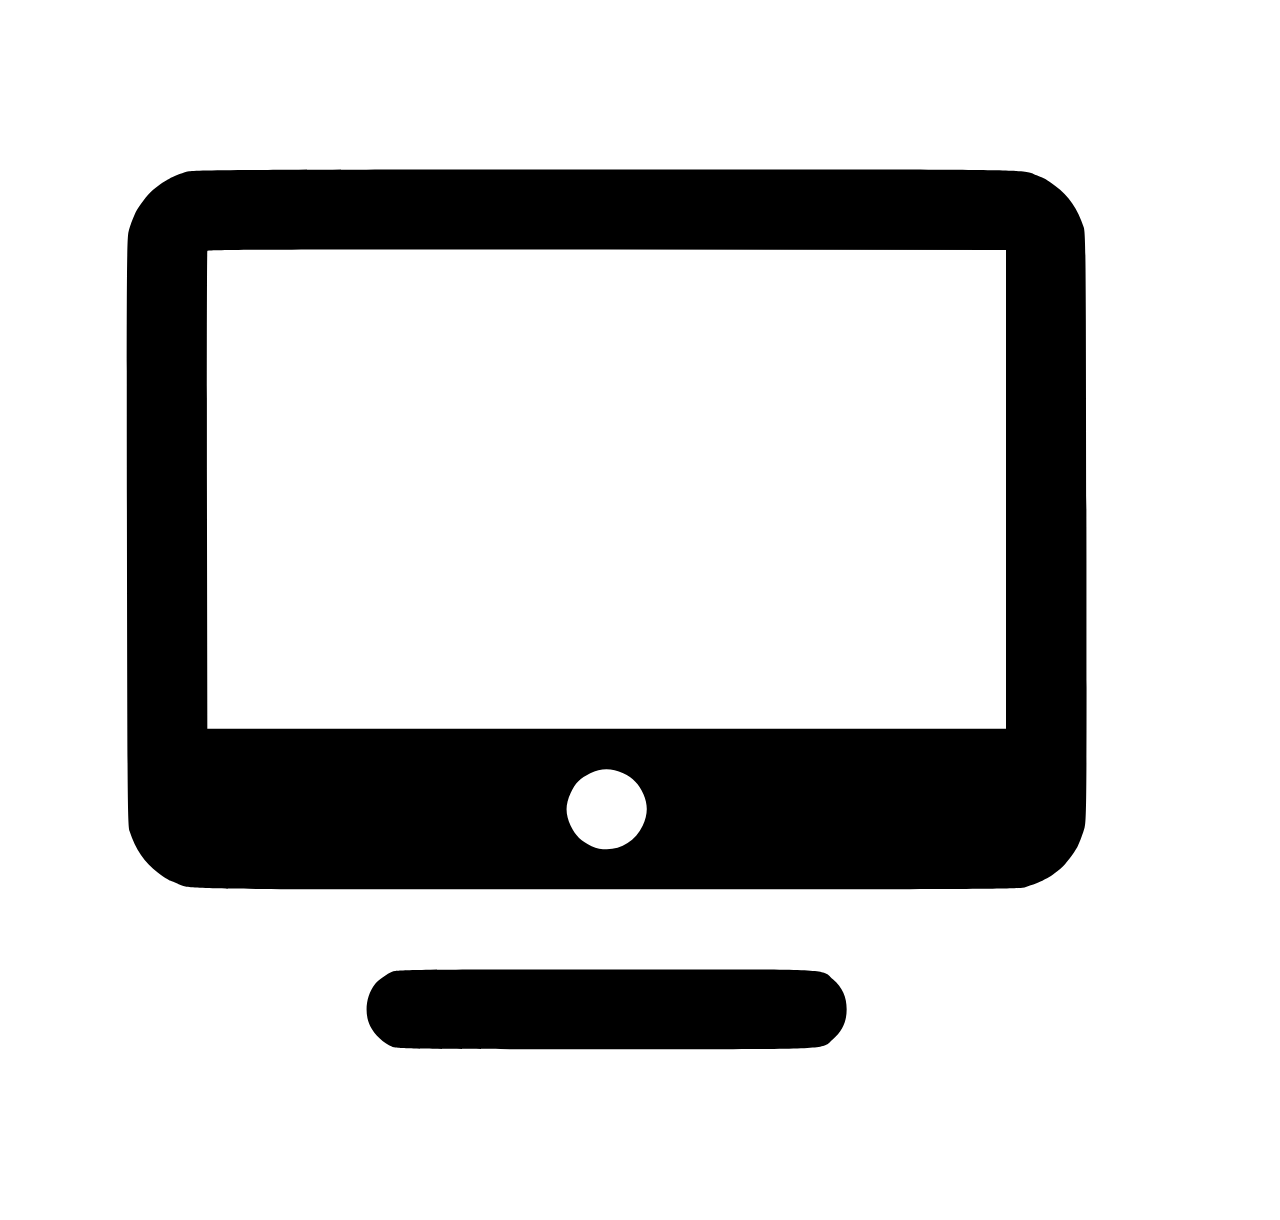
<file: test.html>
<!DOCTYPE html>
<html lang="en">
  <head>
    <meta charset="UTF-8" />
    <meta name="viewport" content="width=device-width, initial-scale=1.0" />
    <title>Document</title>
  </head>
  <body>
    <svg
      version="1.0"
      xmlns="http://www.w3.org/2000/svg"
      width="900.000000pt"
      height="900.000000pt"
      viewBox="0 0 900.000000 900.000000"
      preserveAspectRatio="xMidYMid meet"
    >
      <metadata>
        Created by potrace 1.10, written by Peter Selinger 2001-2011
      </metadata>
      <g
        transform="translate(0.000000,900.000000) scale(0.100000,-0.100000)"
        fill="#000000"
        stroke="none"
      >
        <path
          d="M1345 7773 c-51 -15 -108 -38 -135 -54 -8 -5 -22 -12 -30 -16 -19 -8
-89 -61 -115 -88 -35 -34 -99 -124 -111 -155 -3 -8 -12 -28 -19 -45 -7 -16
-21 -57 -30 -90 -14 -55 -16 -252 -13 -2255 3 -1992 5 -2200 20 -2245 44 -137
113 -237 213 -310 49 -36 75 -53 95 -61 8 -3 29 -12 45 -19 110 -48 -84 -45
3225 -45 2795 0 3088 1 3139 16 56 16 112 38 141 55 8 5 22 12 30 16 19 8 89
61 115 88 35 34 99 124 111 155 3 8 12 29 19 45 7 17 21 57 30 90 14 55 16
252 13 2255 -3 1992 -5 2200 -20 2245 -44 137 -113 237 -213 310 -49 36 -75
53 -95 61 -8 3 -28 12 -45 19 -110 48 85 45 -3231 44 -2714 -1 -3095 -3 -3139
-16z m6140 -2383 l0 -1795 -2995 0 -2995 0 -3 1785 c-1 982 0 1791 3 1798 3
10 608 12 2997 10 l2993 -3 0 -1795z m-2871 -2130 c75 -36 117 -80 152 -157
35 -80 33 -154 -6 -237 -71 -149 -238 -216 -383 -152 -77 35 -121 77 -157 152
-41 88 -41 160 0 247 36 76 70 110 147 148 83 40 160 40 247 -1z"
        />
        <path
          d="M2885 1773 c-41 -17 -110 -65 -132 -93 -68 -85 -84 -221 -36 -317 30
-62 101 -128 165 -154 40 -17 139 -18 1608 -18 1759 0 1603 -7 1699 76 69 60
101 130 101 223 0 93 -32 163 -101 223 -96 83 60 76 -1699 76 -1418 0 -1569
-2 -1605 -16z"
        />
      </g>
    </svg>
  </body>
</html>
</file>
<file: assets/style/style.css>
[data-theme="default-dark"] {
  --background-color: #323437;
  --sub-background-color: #2c2e31;
  --text-color: #d1d0c5;
  --text-alt-color: #646669;
  --main-color: #ffb800;
  --error-color: #da3333;
}

[data-theme="light"] {
  --background-color: #fff9f2;
  --sub-background-color: #e5ddd4;
  --text-color: #333538;
  --text-alt-color: #2a1c7f;
  --main-color: #55c6f0;
  --error-color: #fa1616;
}

* {
  margin: 0;
  padding: 0;
  box-sizing: border-box;
}

body {
  background-color: var(--background-color);
  color: var(--text-color);
  font-family: "Roboto Mono", monospace;
  min-height: 100vh;
  transition: all 0.5s;
}

.main {
  min-height: 75vh;
  width: 100%;
  display: flex;
  justify-content: center;
  padding-top: 10rem;
}

.logo {
  display: flex;
  flex-direction: row;
  width: 100%;
  height: 10svh;
  align-items: center;
  padding: 1.5rem 0 0 12rem;
  margin-bottom: 1.75rem;
}

.logo svg {
  fill: var(--main-color);
}

.logo h2 {
  font-size: 1.6rem;
  margin-left: 0.5rem;
}

.menubar-container,
footer {
  width: 100vw;
  display: flex;
  justify-content: center;
}

.menubar-withtime {
  display: flex;
  flex-direction: row;
  align-items: center;
  justify-content: space-around;
  width: 25%;
  background-color: var(--sub-background-color);
  padding: 0.5rem 0.75rem 0.5rem 0.75rem;
  border-radius: 0.5rem 0rem 0rem 0.5rem;
}

.menubar-full {
  display: flex;
  flex-direction: row;
  align-items: center;
  justify-content: space-around;
  width: 25%;
  background-color: var(--sub-background-color);
  padding: 0.5rem 0.75rem 0.5rem 0.75rem;
  border-radius: 0.5rem;
}

.footer-container {
  display: flex;
  flex-direction: row;
  align-items: center;
  width: 75%;
}

.footer-left {
  display: flex;
  flex-direction: row;
  align-items: center;
  justify-content: space-around;
  width: 75%;
}

.footer-right {
  display: flex;
  flex-direction: row;
  align-items: center;
  justify-content: flex-end;
  width: 25%;
}

button {
  all: unset;
}

.menu-items,
.footer-items {
  color: var(--text-alt-color);
  fill: var(--text-alt-color);
  display: flex;
  flex-direction: row;
  align-items: center;
  font-size: 0.9rem;
  justify-content: center;
}

.menu-items p,
.footer-items p {
  margin-left: 0.5rem;
}

.menu-items:hover,
.footer-items:hover {
  color: var(--text-color);
  fill: var(--text-color);
  cursor: pointer;
}

.time-menubar {
  display: flex;
  flex-direction: row;
  align-items: center;
  width: 13%;
  background-color: var(--sub-background-color);
  padding: 0.5rem 0.75rem 0.5rem 0.75rem;
  border-radius: 0rem 0.5rem 0.5rem 0rem;
  border-left: 0.1rem dotted var(--text-alt-color);
  gap: 2rem;
}

.typing-test {
  width: 70%;
  display: flex;
  flex-direction: column;
  align-items: center;
}

#info {
  color: var(--main-color);
  width: 100%;
  padding-left: 2rem;
  font-size: 2rem;
}

div#game {
  line-height: 3rem;
  height: 9rem;
  overflow: hidden;
  position: relative;
}

div#game:focus {
  outline: 0;
}

.refreshFill {
  fill: var(--text-alt-color);
}

#words {
  filter: blur(0.25rem);
  color: var(--text-alt-color);
  display: flex;
  flex-wrap: wrap;
  justify-content: center;
}

#game:focus #words {
  filter: blur(0);
}

#focus-error {
  position: absolute;
  inset: 0;
  text-align: center;
  padding-top: 2.5rem;
}

.word {
  display: inline-block;
  margin: 0 0.25rem;
  font-size: 2rem;
}

.letter.correct {
  color: var(--text-color);
}

.letter.incorrect {
  color: var(--error-color);
}

@keyframes blink {
  0% {
    opacity: 1;
  }
  50% {
    opacity: 0;
  }
  100% {
    opacity: 1;
  }
}

#cursor {
  display: none;
  width: 0.125rem;
  height: 1.6rem;
  background: var(--main-color);
  position: absolute;
  top: 12.5rem;
  left: 1rem;
  animation: blink 0.3s infinite;
}

#game:focus #cursor {
  display: block;
}

#game.over #words {
  opacity: 0.5;
  filter: blur(0px);
}

#game.over:focus #cursor,
#game.over #focus-error,
#game:focus #focus-error {
  display: none;
}

.hidden {
  display: none;
}

.warning {
  display: none;
}

/* @media screen and (max-height: 500px), (max-width: 1440px) {
  * {
    display: none;
  }
} */
</file>
